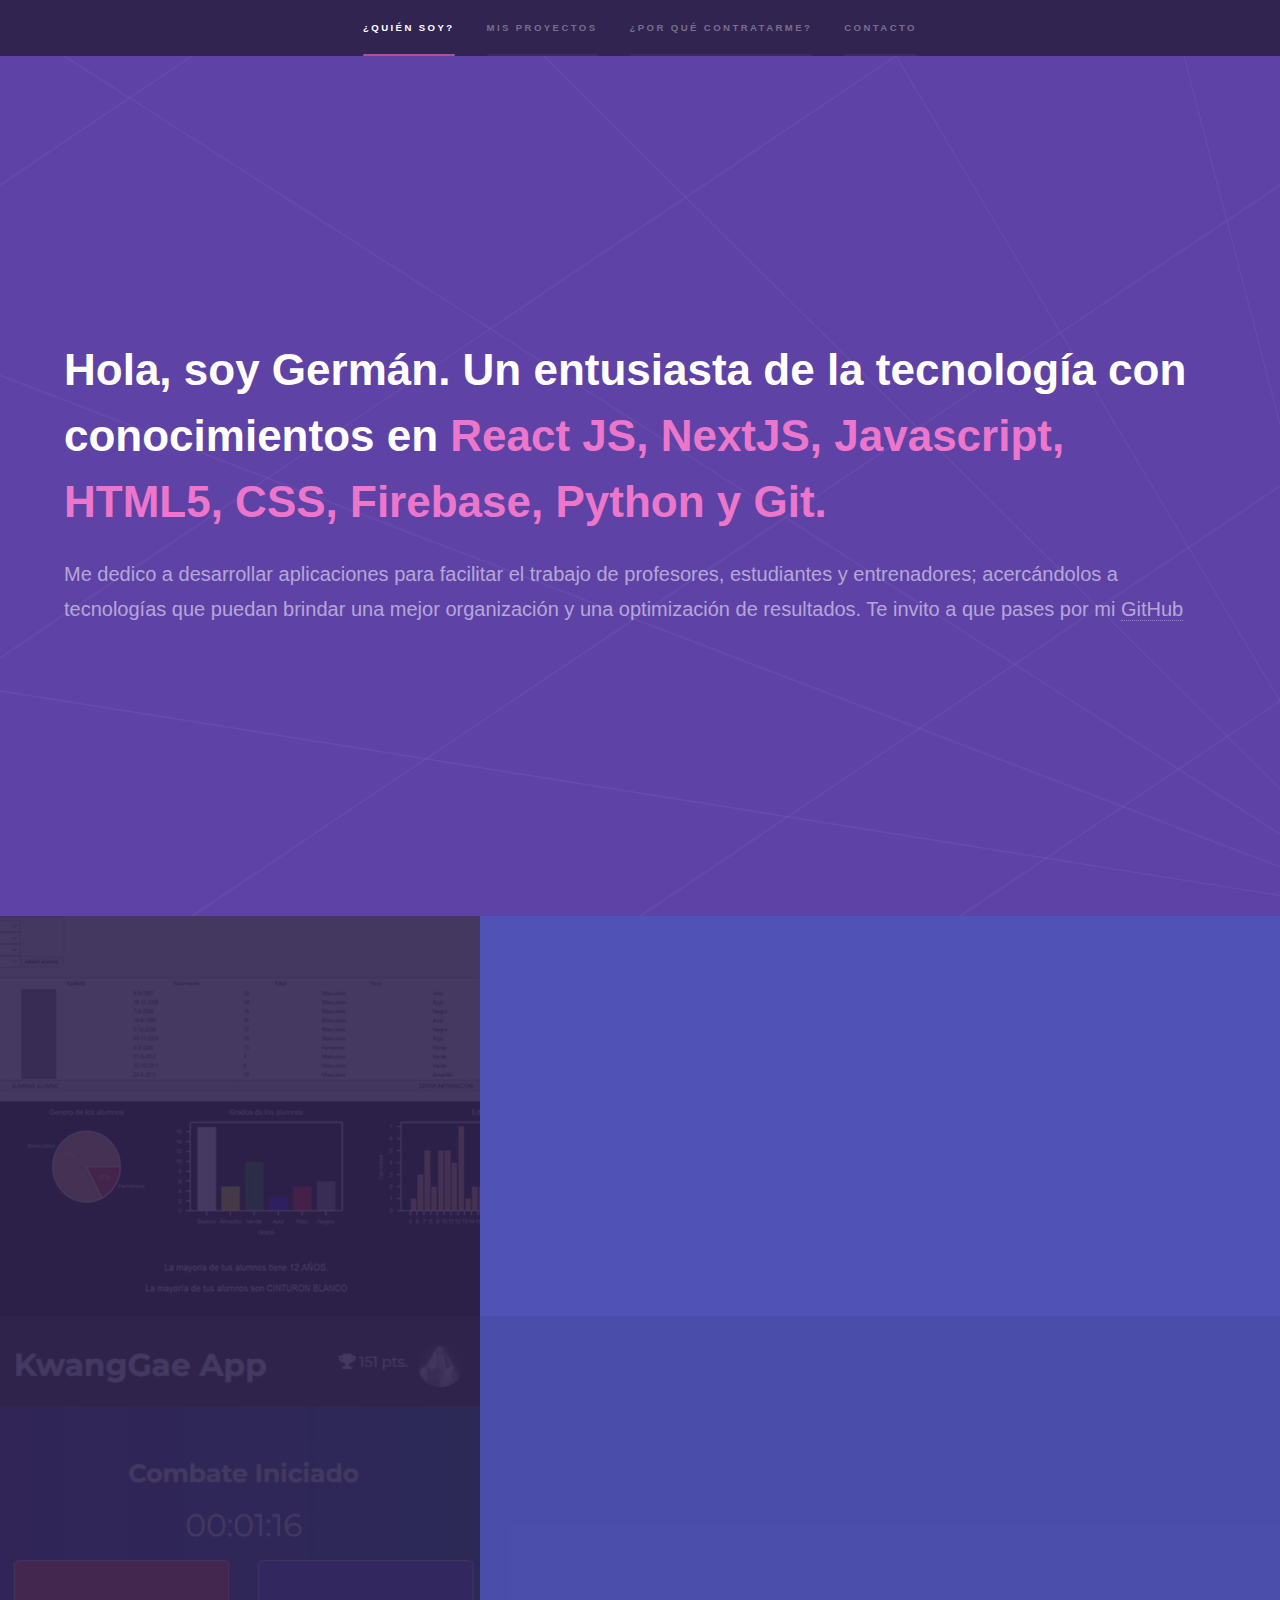
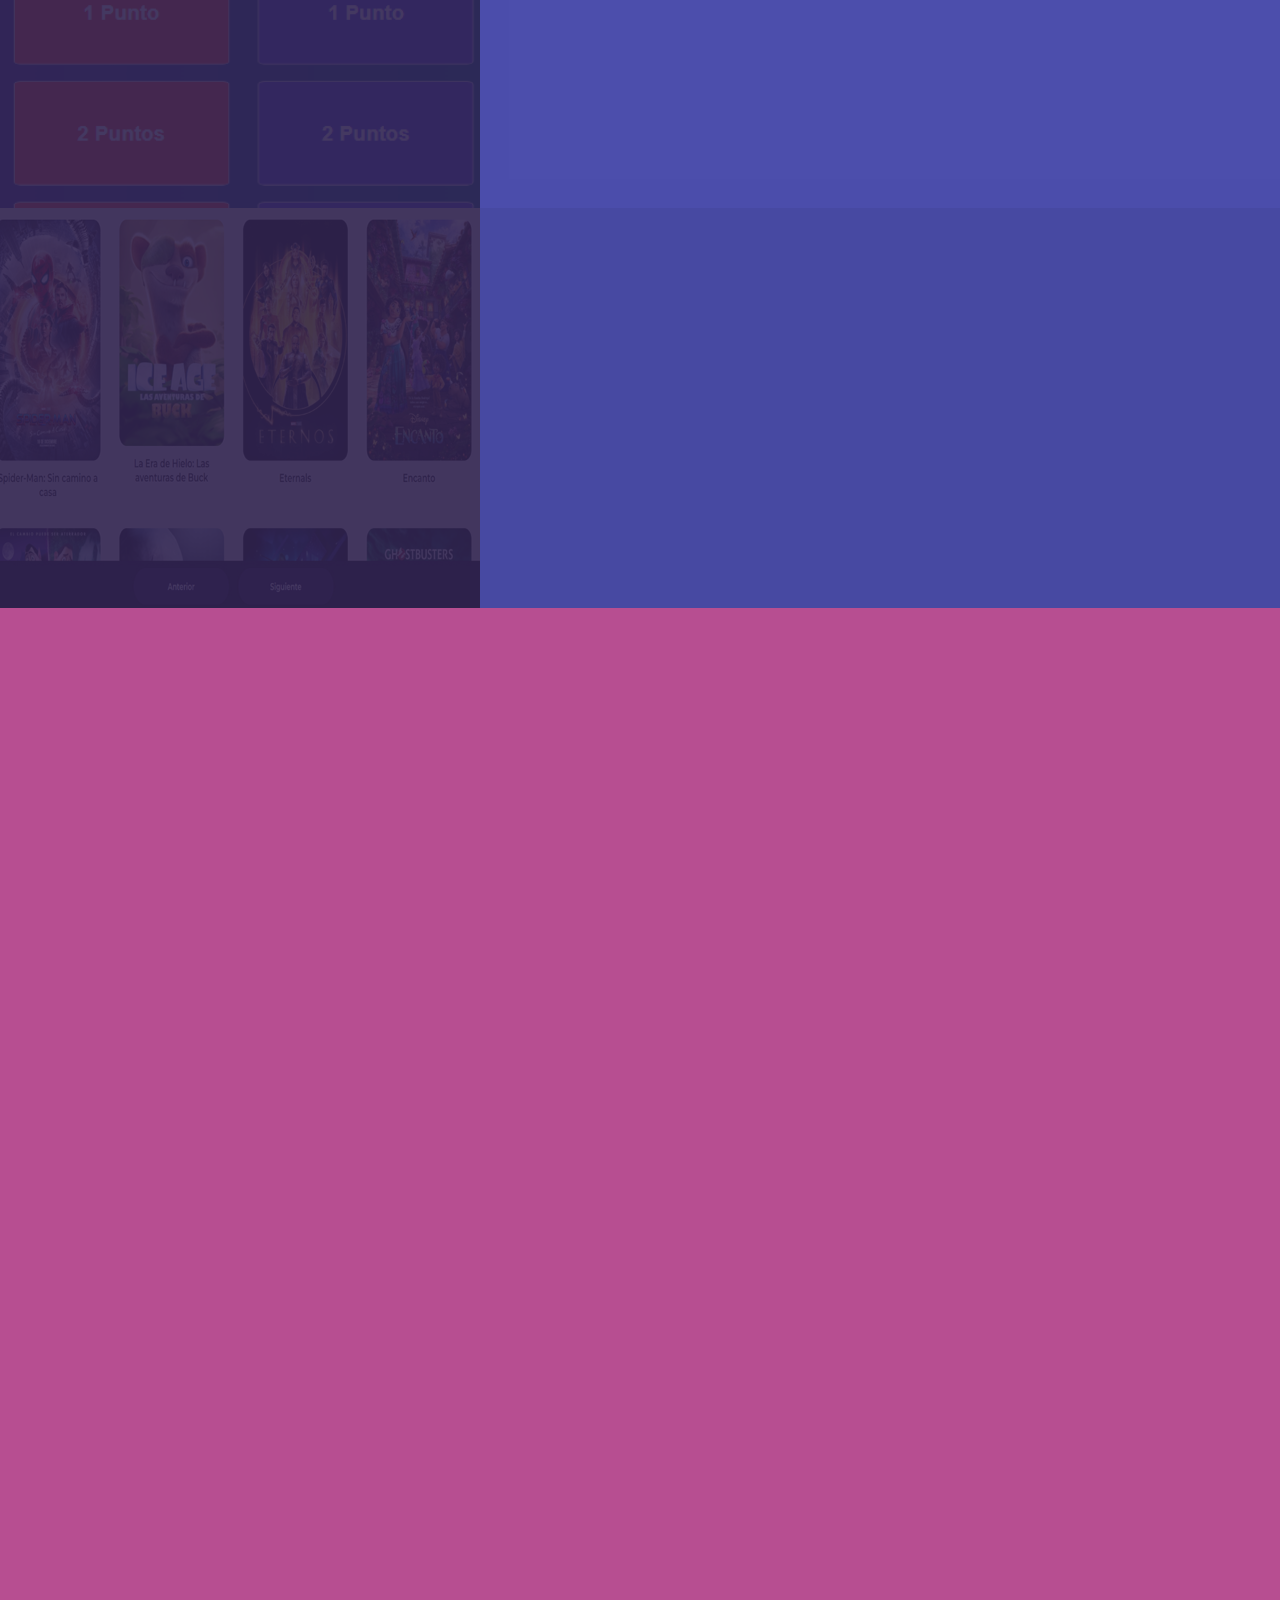
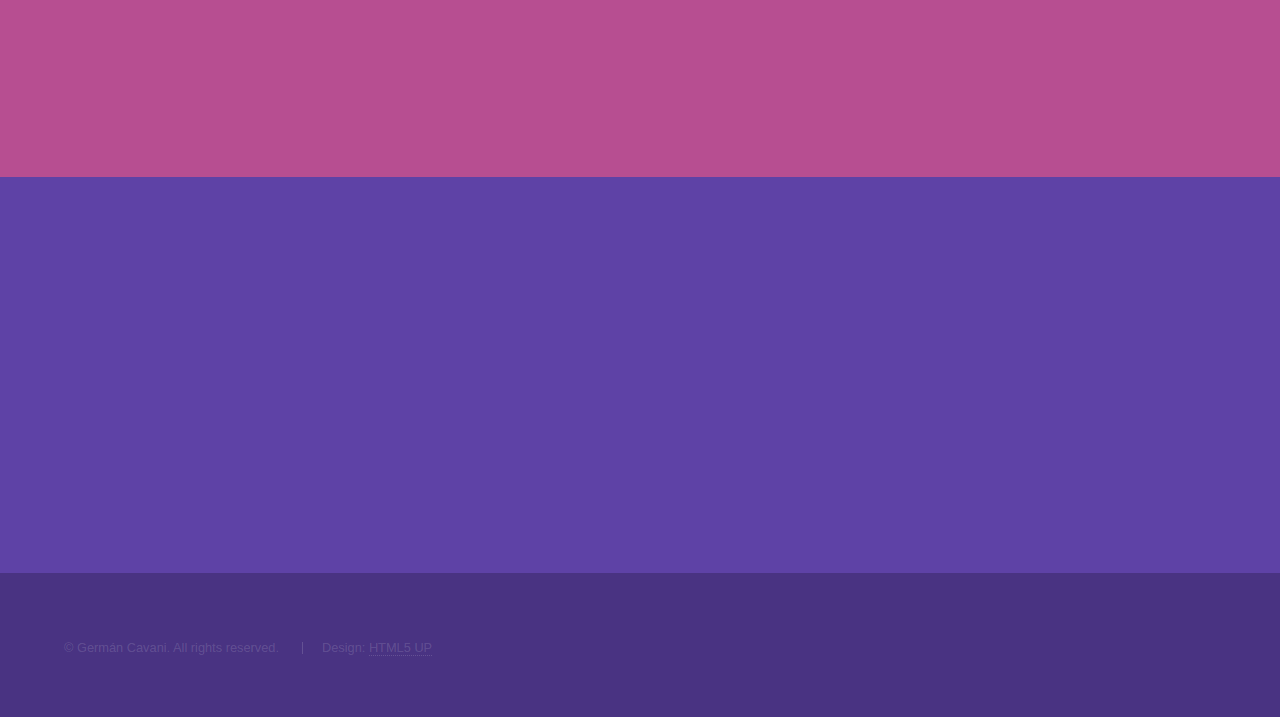
<file: index.html>
<!DOCTYPE HTML>
<!--
	Hyperspace by HTML5 UP
	html5up.net | @ajlkn
	Free for personal and commercial use under the CCA 3.0 license (html5up.net/license)
-->
<html>

<head>
	<title>Germán Cavani | Portafolio</title>
	<meta charset="utf-8" />
	<meta name="viewport" content="width=device-width, initial-scale=1, user-scalable=no" />
	<link rel="stylesheet" href="assets/css/main.css" />
	<noscript>
		<link rel="stylesheet" href="assets/css/noscript.css" />
	</noscript>
	<!-- Global site tag (gtag.js) - Google Analytics -->
	<script async src="https://www.googletagmanager.com/gtag/js?id=G-64Q87M0C63"></script>
	<script>
		window.dataLayer = window.dataLayer || [];
		function gtag() { dataLayer.push(arguments); }
		gtag('js', new Date());

		gtag('config', 'G-64Q87M0C63');
	</script>
</head>

<body class="is-preload">

	<!-- Sidebar -->
	<section id="sidebar">
		<div class="inner">
			<nav>
				<ul>
					<li><a href="#intro">¿Quién Soy?</a></li>
					<li><a href="#one">Mis proyectos</a></li>
					<li><a href="#two">¿Por qué contratarme?</a></li>
					<li><a href="#three">Contacto</a></li>
				</ul>
			</nav>
		</div>
	</section>

	<!-- Wrapper -->
	<div id="wrapper">

		<!-- Intro -->
		<section id="intro" class="wrapper style1 fullscreen fade-up">
			<div class="inner">
				<h1>Hola, soy Germán. Un entusiasta de la tecnología con conocimientos en <span
						style="color: #ec77ca">React JS, NextJS, Javascript, HTML5, CSS, Firebase, Python y Git.</span>
				</h1>
				<p>Me dedico a desarrollar aplicaciones para facilitar el trabajo de profesores, estudiantes y
					entrenadores; acercándolos a tecnologías que puedan brindar una mejor organización y una
					optimización de resultados. Te invito a que pases por mi <a
						href="https://jeffuy.github.io/">GitHub</a><br />
			</div>
		</section>

		<!-- One -->
		<section id="one" class="wrapper style2 spotlights">
			<section>
				<a href="lista-alumnos.html" class="image"><img src="images/pic01.jpg" alt=""
						data-position="center center" /></a>
				<div class="content">
					<div class="inner">
						<h2>Control de alumnos en escuelas de Artes Marciales</h2>
						<p>Interfaz gráfica creada en python utilizando las librerías Tkinter, Matplotlib, sqlite3 y
							pandas. En este proyecto los instructores pueden registrar a sus alumnos y tener varias
							estadísticas en tiempo real.</p>
						<ul class="actions">
							<li><a href="lista-alumnos.html" class="button">Ver</a></li>
						</ul>
					</div>
				</div>
			</section>
			<section>
				<a target="_blank" href="https://www.kwanggae.com" class="image"><img src="images/kwanggae.png"
						alt="" data-position="top center" /></a>
				<div class="content">
					<div class="inner">
						<h2>KwangGae App</h2>
						<p>Desarrollada en NextJS, esta aplicación tiene múltiples usos a la hora de enseñar artes
							marciales. Se puede puntuar enfrentamientos, crear desafíos para los alumnos y realizar
							juegos con los más chicos. A su vez genera cuestionarios para utilizar en los examenes. Ya
							se ha usado en cursos y competencias.</p>
						<p>
							En la última versión se incorporó el albúm de figuritas online utilizado para recompensar el trabajo en clase de los alumnos, que pueden coleccionarlas e intercambiarlas entre ellos. Para el backend se utilizó Firebase.
						</p>
						<ul class="actions">
							<li><a target="_blank" href="https://www.kwanggae.com" class="button">Ver app</a></li>
						</ul>
					</div>
				</div>
			</section>
			<section>
				<a target="_blank" href="https://jeffuy.github.io/popularmovies/" class="image"><img
						src="images/pic03.jpg" alt="" data-position="25% 25%" /></a>
				<div class="content">
					<div class="inner">
						<h2>Películas populares</h2>
						<p>Consumiendo la API de Movie Db, muestra la lista de las películas más populares del momento.
							Se actualiza diariamente. Hecha con JS, HTML5 y CSS</p>
						<ul class="actions">
							<li><a target="_blank" href="https://jeffuy.github.io/popularmovies/" class="button">Ver
									sitio</a></li>
						</ul>
					</div>
				</div>
			</section>
		</section>

		<!-- Two -->
		<section id="two" class="wrapper style3 fade-up">
			<div class="inner">
				<h2>¿Qué puedo aportar?</h2>
				<br>
				<div class="features">
					<section>
						<span class="icon major fa-gem"></span>
						<h3>Dedicación</h3>
						<br>
						<p>Desde hace más quince años dirijo una escuela de Taekwon-Do con más de 60 alumnos, algunos de
							ellos hoy instructores. Ayudámos a la formación de las personas y hemos logrado títulos
							nacionales, regionales, europeos y en el 2021 conseguimos, junto a un alumno, el primer
							título mundial de Taekwon-Do I.T.F. para Uruguay.</p>
					</section>
					<section>
						<span class="icon solid major fa-language"></span>
						<h3>Idiomas</h3>
						<br>
						<ul>
							<li>Español nativo</li>
							<li>Inglés avanzado - Dickens</li>
							<li>Italiano básico - Istituto Italiano di Cultura</li>
						</ul>
						<p>He trabajado como traductor en cursos internacionales y puesto a prueba mis conocimientos
							tanto en Italia como en Estados Unidos.</p>
					</section>
					<section>
						<span class="icon solid major fa-comments"></span>
						<h3>Comunicación</h3>
						<br>
						<p>He realizado el curso de oratoria en el Insitituto PalabrArt y dictado cursos para
							instructores y practicantes deportivos en Montevideo, Salto, Tacuarembó y San José. </p>
					</section>
					<section>
						<span class="icon solid major fa-users"></span>
						<h3>Trabajo en equipo</h3>
						<br>
						<p>Gracias a la participación en varios equipos de trabajo, puedo entender los roles de cada
							persona en un equipo y aportar para el logro de objetivos desde el rol que me corresponda.
						</p>
					</section>
					<section>
						<span class="icon solid major fa-book-open"></span>
						<h3>Blogs</h3>
						<br>
						<p>La pasión por los libros, especialmente sobre historia, me llevó a crear un blog para la
							difusión de estos contenidos. En él escribí como aficionado durante más de dos años, y
							continúo haciéndolo ocasionalmente. Pueden verlo haciendo <a target="_blank"
								href="https://www.gladiador.net/">click aquí.</a> </p>
					</section>
					<section>
						<span class="icon solid major fa-link"></span>
						<h3>Desarrollo constante</h3>
						<br>
						<p>Actualmente poseo conocimientos en Python, React JS, Css y HTML. Mi objetivo es continuar
							desarrollándome en las áreas de la tecnología y utilizar estas herramientas para ayudar a
							las personas, en especial en la educación.</p>
					</section>
				</div>
			</div>
		</section>

		<!-- Three -->
		<section id="three" class="wrapper style1 fade-up">
			<div class="inner">
				<h2>Contacto</h2>
				<p>Si crees que puedo ser de utilidad para tu empresa o quipo de trabajo puedes enviarme un mensaje, ya
					sea por alguna consulta o para coordinar una reunión.</p>

				<div class="split style2">
					<section>
						<ul class="contact">
							<li>
								<h3>País</h3>
								<span>Uruguay
								</span>
							</li>
							<li>
								<h3>Ciudad</h3>
								<span>Montevideo
								</span>
							</li>
					</section>
					<section>
						<ul class="contact">
							<li>
								<h3>Email</h3>
								<a href="mailto:jefffreelance3@gmail.com">gcavaniuy@gmail.com</a>
							</li>
							<li>
								<h3>Social</h3>
								<ul class="icons">
									<li><a target="_blank" href="https://www.facebook.com/jeffuy123/"
											class="icon brands fa-facebook-f"><span class="label">Facebook</span></a>
									</li>
									<li><a target="_blank" href="https://github.com/Jeffuy"
											class="icon brands fa-github"><span class="label">GitHub</span></a></li>
									<li><a target="_blank" href="https://www.linkedin.com/in/german-c-b0b371218/"
											class="icon brands fa-linkedin-in"><span class="label">LinkedIn</span></a>
									</li>
								</ul>
							</li>
						</ul>
					</section>
				</div>
			</div>
		</section>

	</div>

	<!-- Footer -->
	<footer id="footer" class="wrapper style1-alt">
		<div class="inner">
			<ul class="menu">
				<li>&copy; Germán Cavani. All rights reserved.</li>
				<li>Design: <a target="_blank" href="http://html5up.net">HTML5 UP</a></li>
			</ul>
		</div>
	</footer>

	<!-- Scripts -->
	<script src="assets/js/jquery.min.js"></script>
	<script src="assets/js/jquery.scrollex.min.js"></script>
	<script src="assets/js/jquery.scrolly.min.js"></script>
	<script src="assets/js/browser.min.js"></script>
	<script src="assets/js/breakpoints.min.js"></script>
	<script src="assets/js/util.js"></script>
	<script src="assets/js/main.js"></script>

</body>

</html>
</file>
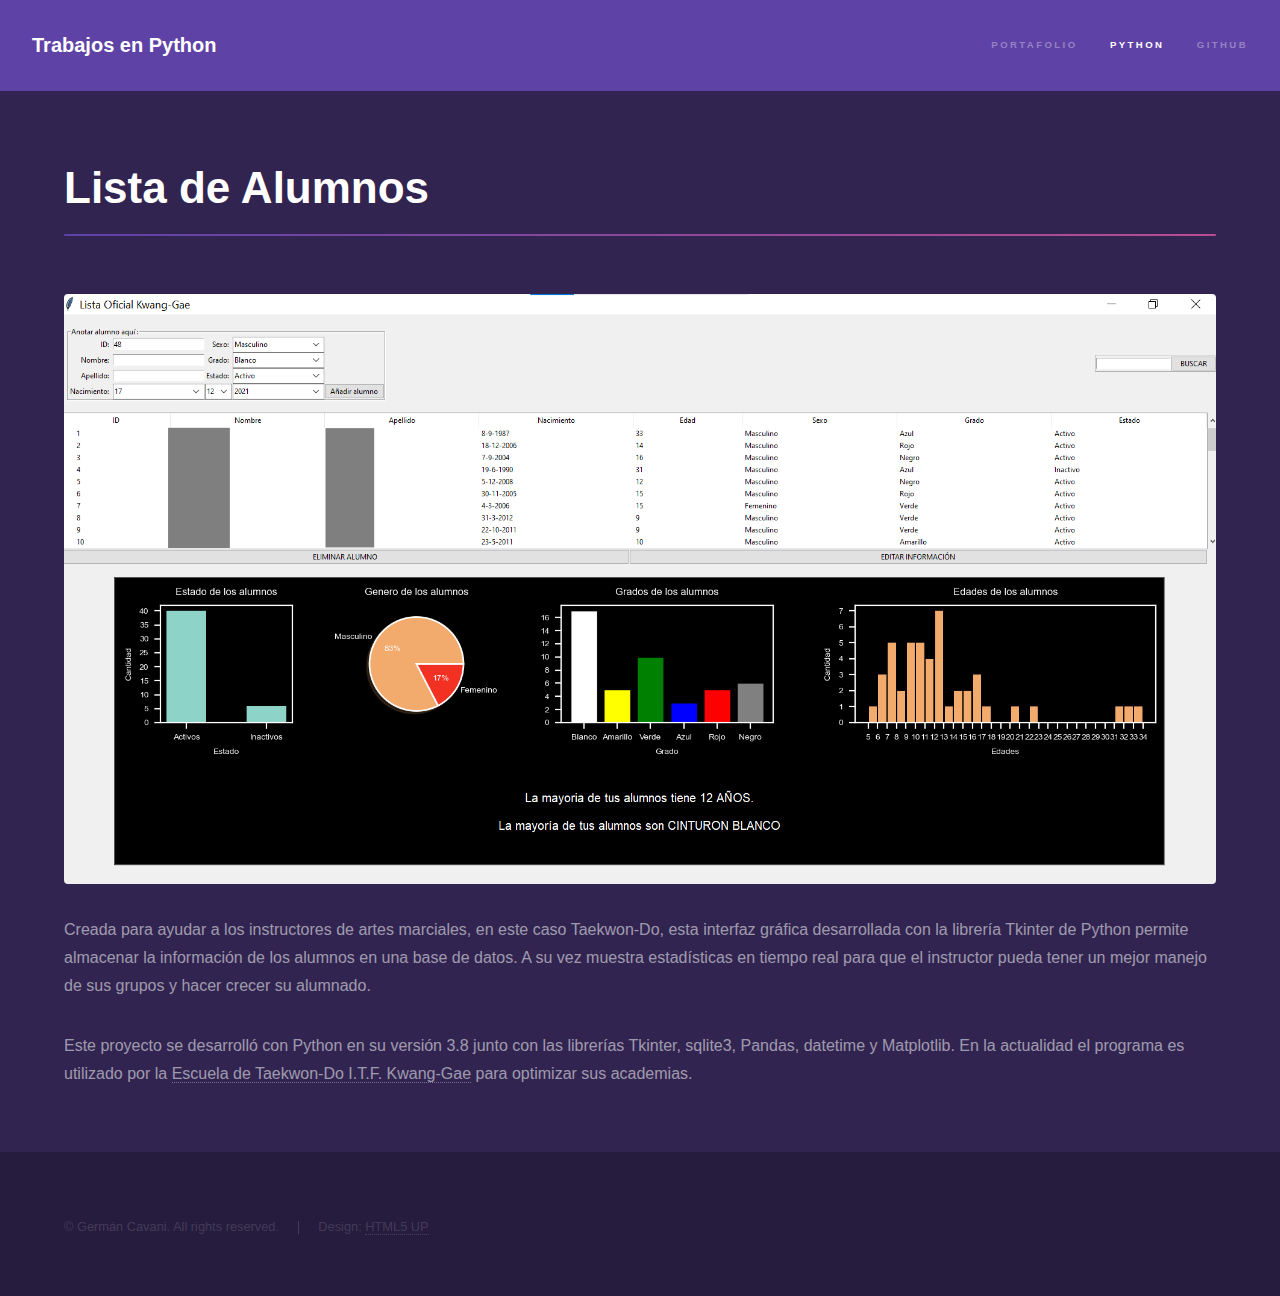
<file: lista-alumnos.html>
<!DOCTYPE HTML>
<!--
	Hyperspace by HTML5 UP
	html5up.net | @ajlkn
	Free for personal and commercial use under the CCA 3.0 license (html5up.net/license)
-->
<html>
	<head>
		<title>Lista de alumnos | Germán Cavani</title>
		<meta charset="utf-8" />
		<meta name="viewport" content="width=device-width, initial-scale=1, user-scalable=no" />
		<link rel="stylesheet" href="assets/css/main.css" />
		<noscript><link rel="stylesheet" href="assets/css/noscript.css" /></noscript>
	</head>
	<body class="is-preload">

		<!-- Header -->
			<header id="header">
				<a href="index.html" class="title">Trabajos en Python </a>
				<nav>
					<ul>
						<li><a href="index.html">Portafolio</a></li>
						<li><a href="lista-alumnos.html" class="active">Python</a></li>
						<li><a target="_blank" href="https://github.com/Jeffuy">Github</a></li>
					</ul>
				</nav>
			</header>

		<!-- Wrapper -->
			<div id="wrapper">

				<!-- Main -->
					<section id="main" class="wrapper">
						<div class="inner">
							<h1 class="major">Lista de Alumnos</h1>
							<span class="image fit"><img src="images/pic01.png" alt="" /></span>
							<p>Creada para ayudar a los instructores de artes marciales, en este caso Taekwon-Do, esta interfaz gráfica desarrollada con la librería Tkinter de Python permite almacenar la información de los alumnos en una base de datos. A su vez muestra estadísticas en tiempo real para que el instructor pueda tener un mejor manejo de sus grupos y hacer crecer su alumnado.
							</p>
							<p>Este proyecto se desarrolló con Python en su versión 3.8 junto con las librerías Tkinter, sqlite3, Pandas, datetime y Matplotlib. En la actualidad el programa es utilizado por la <a target="_blank" href="https://www.instagram.com/kwanggae/">Escuela de Taekwon-Do I.T.F. Kwang-Gae</a> para optimizar sus academias.</p>
						</div>
					</section>

			</div>

		<!-- Footer -->
			<footer id="footer" class="wrapper alt">
				<div class="inner">
					<ul class="menu">
						<li>&copy; Germán Cavani. All rights reserved.</li><li>Design: <a target="_blank" href="http://html5up.net">HTML5 UP</a></li>
					</ul>
				</div>
			</footer>

		<!-- Scripts -->
			<script src="assets/js/jquery.min.js"></script>
			<script src="assets/js/jquery.scrollex.min.js"></script>
			<script src="assets/js/jquery.scrolly.min.js"></script>
			<script src="assets/js/browser.min.js"></script>
			<script src="assets/js/breakpoints.min.js"></script>
			<script src="assets/js/util.js"></script>
			<script src="assets/js/main.js"></script>

	</body>
</html>
</file>
<file: assets/css/noscript.css>
/*
	Hyperspace by HTML5 UP
	html5up.net | @ajlkn
	Free for personal and commercial use under the CCA 3.0 license (html5up.net/license)
*/

/* Spotlights */

	.spotlights > section > .image:before {
		opacity: 0 !important;
	}

	.spotlights > section > .content > .inner {
		-moz-transform: none !important;
		-webkit-transform: none !important;
		-ms-transform: none !important;
		transform: none !important;
		opacity: 1 !important;
	}

/* Wrapper */

	.wrapper > .inner {
		opacity: 1 !important;
		-moz-transform: none !important;
		-webkit-transform: none !important;
		-ms-transform: none !important;
		transform: none !important;
	}

/* Sidebar */

	#sidebar > .inner {
		opacity: 1 !important;
	}

	#sidebar nav > ul > li {
		-moz-transform: none !important;
		-webkit-transform: none !important;
		-ms-transform: none !important;
		transform: none !important;
		opacity: 1 !important;
	}
</file>
<file: assets/css/main.css>
@import url(fontawesome-all.min.css);

/*
	Hyperspace by HTML5 UP
	html5up.net | @ajlkn
	Free for personal and commercial use under the CCA 3.0 license (html5up.net/license)
*/

html, body, div, span, applet, object,
iframe, h1, h2, h3, h4, h5, h6, p, blockquote,
pre, a, abbr, acronym, address, big, cite,
code, del, dfn, em, img, ins, kbd, q, s, samp,
small, strike, strong, sub, sup, tt, var, b,
u, i, center, dl, dt, dd, ol, ul, li, fieldset,
form, label, legend, table, caption, tbody,
tfoot, thead, tr, th, td, article, aside,
canvas, details, embed, figure, figcaption,
footer, header, hgroup, menu, nav, output, ruby,
section, summary, time, mark, audio, video {
	margin: 0;
	padding: 0;
	border: 0;
	font-size: 100%;
	font: inherit;
	vertical-align: baseline;}

article, aside, details, figcaption, figure,
footer, header, hgroup, menu, nav, section {
	display: block;}

body {
	line-height: 1;
}

ol, ul {
	list-style: none;
}

blockquote, q {
	quotes: none;
}

	blockquote:before, blockquote:after, q:before, q:after {
		content: '';
		content: none;
	}

table {
	border-collapse: collapse;
	border-spacing: 0;
}

body {
	-webkit-text-size-adjust: none;
}

mark {
	background-color: transparent;
	color: inherit;
}

input::-moz-focus-inner {
	border: 0;
	padding: 0;
}

input, select, textarea {
	-moz-appearance: none;
	-webkit-appearance: none;
	-ms-appearance: none;
	appearance: none;
}

/* Basic */

	@-ms-viewport {
		width: device-width;
	}

	body {
		-ms-overflow-style: scrollbar;
	}

	@media screen and (max-width: 480px) {

		html, body {
			min-width: 320px;
		}

	}

	html {
		box-sizing: border-box;
	}

	*, *:before, *:after {
		box-sizing: inherit;
	}

	body {
		background: #312450;
	}

		body.is-preload *, body.is-preload *:before, body.is-preload *:after {
			-moz-animation: none !important;
			-webkit-animation: none !important;
			-ms-animation: none !important;
			animation: none !important;
			-moz-transition: none !important;
			-webkit-transition: none !important;
			-ms-transition: none !important;
			transition: none !important;
		}

/* Type */

	body, input, select, textarea {
		color: rgba(255, 255, 255, 0.55);
		font-family: Arial, Helvetica, sans-serif;
		font-size: 16.5pt;
		font-weight: normal;
		line-height: 1.75;
	}

		@media screen and (max-width: 1680px) {

			body, input, select, textarea {
				font-size: 13pt;
			}

		}

		@media screen and (max-width: 1280px) {

			body, input, select, textarea {
				font-size: 12pt;
			}

		}

		@media screen and (max-width: 360px) {

			body, input, select, textarea {
				font-size: 11pt;
			}

		}

	a {
		-moz-transition: color 0.2s ease, border-bottom-color 0.2s ease;
		-webkit-transition: color 0.2s ease, border-bottom-color 0.2s ease;
		-ms-transition: color 0.2s ease, border-bottom-color 0.2s ease;
		transition: color 0.2s ease, border-bottom-color 0.2s ease;
		border-bottom: dotted 1px rgba(255, 255, 255, 0.35);
		color: inherit;
		text-decoration: none;
	}

		a:hover {
			border-bottom-color: transparent;
			color: #ffffff;
		}

	strong, b {
		color: #ffffff;
		font-weight: bold;
	}

	em, i {
		font-style: italic;
	}

	p {
		margin: 0 0 2em 0;
	}

	h1, h2, h3, h4, h5, h6 {
		color: #ffffff;
		font-weight: bold;
		line-height: 1.5;
		margin: 0 0 0.5em 0;
	}

		h1 a, h2 a, h3 a, h4 a, h5 a, h6 a {
			color: inherit;
			text-decoration: none;
		}

	h1 {
		font-size: 2.75em;
	}

		h1.major {
			margin: 0 0 1.3em 0;
			position: relative;
			padding-bottom: 0.35em;
		}

			h1.major:after {
				background-image: -moz-linear-gradient(to right, #5e42a6, #b74e91);
				background-image: -webkit-linear-gradient(to right, #5e42a6, #b74e91);
				background-image: -ms-linear-gradient(to right, #5e42a6, #b74e91);
				background-image: linear-gradient(to right, #5e42a6, #b74e91);
				-moz-transition: max-width 0.2s ease;
				-webkit-transition: max-width 0.2s ease;
				-ms-transition: max-width 0.2s ease;
				transition: max-width 0.2s ease;
				border-radius: 0.2em;
				bottom: 0;
				content: '';
				height: 0.05em;
				position: absolute;
				right: 0;
				width: 100%;
			}

	h2 {
		font-size: 1.75em;
	}

	h3 {
		font-size: 1.1em;
	}

	h4 {
		font-size: 1em;
	}

	h5 {
		font-size: 0.8em;
	}

	h6 {
		font-size: 0.6em;
	}

	@media screen and (max-width: 736px) {

		h1 {
			font-size: 2em;
		}

		h2 {
			font-size: 1.25em;
		}

		h3 {
			font-size: 1em;
		}

		h4 {
			font-size: 0.8em;
		}

		h5 {
			font-size: 0.6em;
		}

		h6 {
			font-size: 0.6em;
		}

	}

	sub {
		font-size: 0.8em;
		position: relative;
		top: 0.5em;
	}

	sup {
		font-size: 0.8em;
		position: relative;
		top: -0.5em;
	}

	blockquote {
		border-left: solid 4px rgba(255, 255, 255, 0.15);
		font-style: italic;
		margin: 0 0 2em 0;
		padding: 0.5em 0 0.5em 2em;
	}

	code {
		background: rgba(255, 255, 255, 0.05);
		border-radius: 0.25em;
		border: solid 1px rgba(255, 255, 255, 0.15);
		font-family: "Courier New", monospace;
		font-size: 0.9em;
		margin: 0 0.25em;
		padding: 0.25em 0.65em;
	}

	pre {
		-webkit-overflow-scrolling: touch;
		font-family: "Courier New", monospace;
		font-size: 0.9em;
		margin: 0 0 2em 0;
	}

		pre code {
			display: block;
			line-height: 1.75em;
			padding: 1em 1.5em;
			overflow-x: auto;
		}

	hr {
		border: 0;
		border-bottom: solid 1px rgba(255, 255, 255, 0.15);
		margin: 2em 0;
	}

		hr.major {
			margin: 3em 0;
		}

	.align-left {
		text-align: left;
	}

	.align-center {
		text-align: center;
	}

	.align-right {
		text-align: right;
	}

/* Row */

	.row {
		display: flex;
		flex-wrap: wrap;
		box-sizing: border-box;
		align-items: stretch;
	}

		.row > * {
			box-sizing: border-box;
		}

		.row.gtr-uniform > * > :last-child {
			margin-bottom: 0;
		}

		.row.aln-left {
			justify-content: flex-start;
		}

		.row.aln-center {
			justify-content: center;
		}

		.row.aln-right {
			justify-content: flex-end;
		}

		.row.aln-top {
			align-items: flex-start;
		}

		.row.aln-middle {
			align-items: center;
		}

		.row.aln-bottom {
			align-items: flex-end;
		}

		.row > .imp {
			order: -1;
		}

		.row > .col-1 {
			width: 8.33333%;
		}

		.row > .off-1 {
			margin-left: 8.33333%;
		}

		.row > .col-2 {
			width: 16.66667%;
		}

		.row > .off-2 {
			margin-left: 16.66667%;
		}

		.row > .col-3 {
			width: 25%;
		}

		.row > .off-3 {
			margin-left: 25%;
		}

		.row > .col-4 {
			width: 33.33333%;
		}

		.row > .off-4 {
			margin-left: 33.33333%;
		}

		.row > .col-5 {
			width: 41.66667%;
		}

		.row > .off-5 {
			margin-left: 41.66667%;
		}

		.row > .col-6 {
			width: 50%;
		}

		.row > .off-6 {
			margin-left: 50%;
		}

		.row > .col-7 {
			width: 58.33333%;
		}

		.row > .off-7 {
			margin-left: 58.33333%;
		}

		.row > .col-8 {
			width: 66.66667%;
		}

		.row > .off-8 {
			margin-left: 66.66667%;
		}

		.row > .col-9 {
			width: 75%;
		}

		.row > .off-9 {
			margin-left: 75%;
		}

		.row > .col-10 {
			width: 83.33333%;
		}

		.row > .off-10 {
			margin-left: 83.33333%;
		}

		.row > .col-11 {
			width: 91.66667%;
		}

		.row > .off-11 {
			margin-left: 91.66667%;
		}

		.row > .col-12 {
			width: 100%;
		}

		.row > .off-12 {
			margin-left: 100%;
		}

		.row.gtr-0 {
			margin-top: 0;
			margin-left: 0em;
		}

			.row.gtr-0 > * {
				padding: 0 0 0 0em;
			}

			.row.gtr-0.gtr-uniform {
				margin-top: 0em;
			}

				.row.gtr-0.gtr-uniform > * {
					padding-top: 0em;
				}

		.row.gtr-25 {
			margin-top: 0;
			margin-left: -0.375em;
		}

			.row.gtr-25 > * {
				padding: 0 0 0 0.375em;
			}

			.row.gtr-25.gtr-uniform {
				margin-top: -0.375em;
			}

				.row.gtr-25.gtr-uniform > * {
					padding-top: 0.375em;
				}

		.row.gtr-50 {
			margin-top: 0;
			margin-left: -0.75em;
		}

			.row.gtr-50 > * {
				padding: 0 0 0 0.75em;
			}

			.row.gtr-50.gtr-uniform {
				margin-top: -0.75em;
			}

				.row.gtr-50.gtr-uniform > * {
					padding-top: 0.75em;
				}

		.row {
			margin-top: 0;
			margin-left: -1.5em;
		}

			.row > * {
				padding: 0 0 0 1.5em;
			}

			.row.gtr-uniform {
				margin-top: -1.5em;
			}

				.row.gtr-uniform > * {
					padding-top: 1.5em;
				}

		.row.gtr-150 {
			margin-top: 0;
			margin-left: -2.25em;
		}

			.row.gtr-150 > * {
				padding: 0 0 0 2.25em;
			}

			.row.gtr-150.gtr-uniform {
				margin-top: -2.25em;
			}

				.row.gtr-150.gtr-uniform > * {
					padding-top: 2.25em;
				}

		.row.gtr-200 {
			margin-top: 0;
			margin-left: -3em;
		}

			.row.gtr-200 > * {
				padding: 0 0 0 3em;
			}

			.row.gtr-200.gtr-uniform {
				margin-top: -3em;
			}

				.row.gtr-200.gtr-uniform > * {
					padding-top: 3em;
				}

		@media screen and (max-width: 1680px) {

			.row {
				display: flex;
				flex-wrap: wrap;
				box-sizing: border-box;
				align-items: stretch;
			}

				.row > * {
					box-sizing: border-box;
				}

				.row.gtr-uniform > * > :last-child {
					margin-bottom: 0;
				}

				.row.aln-left {
					justify-content: flex-start;
				}

				.row.aln-center {
					justify-content: center;
				}

				.row.aln-right {
					justify-content: flex-end;
				}

				.row.aln-top {
					align-items: flex-start;
				}

				.row.aln-middle {
					align-items: center;
				}

				.row.aln-bottom {
					align-items: flex-end;
				}

				.row > .imp-xlarge {
					order: -1;
				}

				.row > .col-1-xlarge {
					width: 8.33333%;
				}

				.row > .off-1-xlarge {
					margin-left: 8.33333%;
				}

				.row > .col-2-xlarge {
					width: 16.66667%;
				}

				.row > .off-2-xlarge {
					margin-left: 16.66667%;
				}

				.row > .col-3-xlarge {
					width: 25%;
				}

				.row > .off-3-xlarge {
					margin-left: 25%;
				}

				.row > .col-4-xlarge {
					width: 33.33333%;
				}

				.row > .off-4-xlarge {
					margin-left: 33.33333%;
				}

				.row > .col-5-xlarge {
					width: 41.66667%;
				}

				.row > .off-5-xlarge {
					margin-left: 41.66667%;
				}

				.row > .col-6-xlarge {
					width: 50%;
				}

				.row > .off-6-xlarge {
					margin-left: 50%;
				}

				.row > .col-7-xlarge {
					width: 58.33333%;
				}

				.row > .off-7-xlarge {
					margin-left: 58.33333%;
				}

				.row > .col-8-xlarge {
					width: 66.66667%;
				}

				.row > .off-8-xlarge {
					margin-left: 66.66667%;
				}

				.row > .col-9-xlarge {
					width: 75%;
				}

				.row > .off-9-xlarge {
					margin-left: 75%;
				}

				.row > .col-10-xlarge {
					width: 83.33333%;
				}

				.row > .off-10-xlarge {
					margin-left: 83.33333%;
				}

				.row > .col-11-xlarge {
					width: 91.66667%;
				}

				.row > .off-11-xlarge {
					margin-left: 91.66667%;
				}

				.row > .col-12-xlarge {
					width: 100%;
				}

				.row > .off-12-xlarge {
					margin-left: 100%;
				}

				.row.gtr-0 {
					margin-top: 0;
					margin-left: 0em;
				}

					.row.gtr-0 > * {
						padding: 0 0 0 0em;
					}

					.row.gtr-0.gtr-uniform {
						margin-top: 0em;
					}

						.row.gtr-0.gtr-uniform > * {
							padding-top: 0em;
						}

				.row.gtr-25 {
					margin-top: 0;
					margin-left: -0.375em;
				}

					.row.gtr-25 > * {
						padding: 0 0 0 0.375em;
					}

					.row.gtr-25.gtr-uniform {
						margin-top: -0.375em;
					}

						.row.gtr-25.gtr-uniform > * {
							padding-top: 0.375em;
						}

				.row.gtr-50 {
					margin-top: 0;
					margin-left: -0.75em;
				}

					.row.gtr-50 > * {
						padding: 0 0 0 0.75em;
					}

					.row.gtr-50.gtr-uniform {
						margin-top: -0.75em;
					}

						.row.gtr-50.gtr-uniform > * {
							padding-top: 0.75em;
						}

				.row {
					margin-top: 0;
					margin-left: -1.5em;
				}

					.row > * {
						padding: 0 0 0 1.5em;
					}

					.row.gtr-uniform {
						margin-top: -1.5em;
					}

						.row.gtr-uniform > * {
							padding-top: 1.5em;
						}

				.row.gtr-150 {
					margin-top: 0;
					margin-left: -2.25em;
				}

					.row.gtr-150 > * {
						padding: 0 0 0 2.25em;
					}

					.row.gtr-150.gtr-uniform {
						margin-top: -2.25em;
					}

						.row.gtr-150.gtr-uniform > * {
							padding-top: 2.25em;
						}

				.row.gtr-200 {
					margin-top: 0;
					margin-left: -3em;
				}

					.row.gtr-200 > * {
						padding: 0 0 0 3em;
					}

					.row.gtr-200.gtr-uniform {
						margin-top: -3em;
					}

						.row.gtr-200.gtr-uniform > * {
							padding-top: 3em;
						}

		}

		@media screen and (max-width: 1280px) {

			.row {
				display: flex;
				flex-wrap: wrap;
				box-sizing: border-box;
				align-items: stretch;
			}

				.row > * {
					box-sizing: border-box;
				}

				.row.gtr-uniform > * > :last-child {
					margin-bottom: 0;
				}

				.row.aln-left {
					justify-content: flex-start;
				}

				.row.aln-center {
					justify-content: center;
				}

				.row.aln-right {
					justify-content: flex-end;
				}

				.row.aln-top {
					align-items: flex-start;
				}

				.row.aln-middle {
					align-items: center;
				}

				.row.aln-bottom {
					align-items: flex-end;
				}

				.row > .imp-large {
					order: -1;
				}

				.row > .col-1-large {
					width: 8.33333%;
				}

				.row > .off-1-large {
					margin-left: 8.33333%;
				}

				.row > .col-2-large {
					width: 16.66667%;
				}

				.row > .off-2-large {
					margin-left: 16.66667%;
				}

				.row > .col-3-large {
					width: 25%;
				}

				.row > .off-3-large {
					margin-left: 25%;
				}

				.row > .col-4-large {
					width: 33.33333%;
				}

				.row > .off-4-large {
					margin-left: 33.33333%;
				}

				.row > .col-5-large {
					width: 41.66667%;
				}

				.row > .off-5-large {
					margin-left: 41.66667%;
				}

				.row > .col-6-large {
					width: 50%;
				}

				.row > .off-6-large {
					margin-left: 50%;
				}

				.row > .col-7-large {
					width: 58.33333%;
				}

				.row > .off-7-large {
					margin-left: 58.33333%;
				}

				.row > .col-8-large {
					width: 66.66667%;
				}

				.row > .off-8-large {
					margin-left: 66.66667%;
				}

				.row > .col-9-large {
					width: 75%;
				}

				.row > .off-9-large {
					margin-left: 75%;
				}

				.row > .col-10-large {
					width: 83.33333%;
				}

				.row > .off-10-large {
					margin-left: 83.33333%;
				}

				.row > .col-11-large {
					width: 91.66667%;
				}

				.row > .off-11-large {
					margin-left: 91.66667%;
				}

				.row > .col-12-large {
					width: 100%;
				}

				.row > .off-12-large {
					margin-left: 100%;
				}

				.row.gtr-0 {
					margin-top: 0;
					margin-left: 0em;
				}

					.row.gtr-0 > * {
						padding: 0 0 0 0em;
					}

					.row.gtr-0.gtr-uniform {
						margin-top: 0em;
					}

						.row.gtr-0.gtr-uniform > * {
							padding-top: 0em;
						}

				.row.gtr-25 {
					margin-top: 0;
					margin-left: -0.375em;
				}

					.row.gtr-25 > * {
						padding: 0 0 0 0.375em;
					}

					.row.gtr-25.gtr-uniform {
						margin-top: -0.375em;
					}

						.row.gtr-25.gtr-uniform > * {
							padding-top: 0.375em;
						}

				.row.gtr-50 {
					margin-top: 0;
					margin-left: -0.75em;
				}

					.row.gtr-50 > * {
						padding: 0 0 0 0.75em;
					}

					.row.gtr-50.gtr-uniform {
						margin-top: -0.75em;
					}

						.row.gtr-50.gtr-uniform > * {
							padding-top: 0.75em;
						}

				.row {
					margin-top: 0;
					margin-left: -1.5em;
				}

					.row > * {
						padding: 0 0 0 1.5em;
					}

					.row.gtr-uniform {
						margin-top: -1.5em;
					}

						.row.gtr-uniform > * {
							padding-top: 1.5em;
						}

				.row.gtr-150 {
					margin-top: 0;
					margin-left: -2.25em;
				}

					.row.gtr-150 > * {
						padding: 0 0 0 2.25em;
					}

					.row.gtr-150.gtr-uniform {
						margin-top: -2.25em;
					}

						.row.gtr-150.gtr-uniform > * {
							padding-top: 2.25em;
						}

				.row.gtr-200 {
					margin-top: 0;
					margin-left: -3em;
				}

					.row.gtr-200 > * {
						padding: 0 0 0 3em;
					}

					.row.gtr-200.gtr-uniform {
						margin-top: -3em;
					}

						.row.gtr-200.gtr-uniform > * {
							padding-top: 3em;
						}

		}

		@media screen and (max-width: 980px) {

			.row {
				display: flex;
				flex-wrap: wrap;
				box-sizing: border-box;
				align-items: stretch;
			}

				.row > * {
					box-sizing: border-box;
				}

				.row.gtr-uniform > * > :last-child {
					margin-bottom: 0;
				}

				.row.aln-left {
					justify-content: flex-start;
				}

				.row.aln-center {
					justify-content: center;
				}

				.row.aln-right {
					justify-content: flex-end;
				}

				.row.aln-top {
					align-items: flex-start;
				}

				.row.aln-middle {
					align-items: center;
				}

				.row.aln-bottom {
					align-items: flex-end;
				}

				.row > .imp-medium {
					order: -1;
				}

				.row > .col-1-medium {
					width: 8.33333%;
				}

				.row > .off-1-medium {
					margin-left: 8.33333%;
				}

				.row > .col-2-medium {
					width: 16.66667%;
				}

				.row > .off-2-medium {
					margin-left: 16.66667%;
				}

				.row > .col-3-medium {
					width: 25%;
				}

				.row > .off-3-medium {
					margin-left: 25%;
				}

				.row > .col-4-medium {
					width: 33.33333%;
				}

				.row > .off-4-medium {
					margin-left: 33.33333%;
				}

				.row > .col-5-medium {
					width: 41.66667%;
				}

				.row > .off-5-medium {
					margin-left: 41.66667%;
				}

				.row > .col-6-medium {
					width: 50%;
				}

				.row > .off-6-medium {
					margin-left: 50%;
				}

				.row > .col-7-medium {
					width: 58.33333%;
				}

				.row > .off-7-medium {
					margin-left: 58.33333%;
				}

				.row > .col-8-medium {
					width: 66.66667%;
				}

				.row > .off-8-medium {
					margin-left: 66.66667%;
				}

				.row > .col-9-medium {
					width: 75%;
				}

				.row > .off-9-medium {
					margin-left: 75%;
				}

				.row > .col-10-medium {
					width: 83.33333%;
				}

				.row > .off-10-medium {
					margin-left: 83.33333%;
				}

				.row > .col-11-medium {
					width: 91.66667%;
				}

				.row > .off-11-medium {
					margin-left: 91.66667%;
				}

				.row > .col-12-medium {
					width: 100%;
				}

				.row > .off-12-medium {
					margin-left: 100%;
				}

				.row.gtr-0 {
					margin-top: 0;
					margin-left: 0em;
				}

					.row.gtr-0 > * {
						padding: 0 0 0 0em;
					}

					.row.gtr-0.gtr-uniform {
						margin-top: 0em;
					}

						.row.gtr-0.gtr-uniform > * {
							padding-top: 0em;
						}

				.row.gtr-25 {
					margin-top: 0;
					margin-left: -0.375em;
				}

					.row.gtr-25 > * {
						padding: 0 0 0 0.375em;
					}

					.row.gtr-25.gtr-uniform {
						margin-top: -0.375em;
					}

						.row.gtr-25.gtr-uniform > * {
							padding-top: 0.375em;
						}

				.row.gtr-50 {
					margin-top: 0;
					margin-left: -0.75em;
				}

					.row.gtr-50 > * {
						padding: 0 0 0 0.75em;
					}

					.row.gtr-50.gtr-uniform {
						margin-top: -0.75em;
					}

						.row.gtr-50.gtr-uniform > * {
							padding-top: 0.75em;
						}

				.row {
					margin-top: 0;
					margin-left: -1.5em;
				}

					.row > * {
						padding: 0 0 0 1.5em;
					}

					.row.gtr-uniform {
						margin-top: -1.5em;
					}

						.row.gtr-uniform > * {
							padding-top: 1.5em;
						}

				.row.gtr-150 {
					margin-top: 0;
					margin-left: -2.25em;
				}

					.row.gtr-150 > * {
						padding: 0 0 0 2.25em;
					}

					.row.gtr-150.gtr-uniform {
						margin-top: -2.25em;
					}

						.row.gtr-150.gtr-uniform > * {
							padding-top: 2.25em;
						}

				.row.gtr-200 {
					margin-top: 0;
					margin-left: -3em;
				}

					.row.gtr-200 > * {
						padding: 0 0 0 3em;
					}

					.row.gtr-200.gtr-uniform {
						margin-top: -3em;
					}

						.row.gtr-200.gtr-uniform > * {
							padding-top: 3em;
						}

		}

		@media screen and (max-width: 736px) {

			.row {
				display: flex;
				flex-wrap: wrap;
				box-sizing: border-box;
				align-items: stretch;
			}

				.row > * {
					box-sizing: border-box;
				}

				.row.gtr-uniform > * > :last-child {
					margin-bottom: 0;
				}

				.row.aln-left {
					justify-content: flex-start;
				}

				.row.aln-center {
					justify-content: center;
				}

				.row.aln-right {
					justify-content: flex-end;
				}

				.row.aln-top {
					align-items: flex-start;
				}

				.row.aln-middle {
					align-items: center;
				}

				.row.aln-bottom {
					align-items: flex-end;
				}

				.row > .imp-small {
					order: -1;
				}

				.row > .col-1-small {
					width: 8.33333%;
				}

				.row > .off-1-small {
					margin-left: 8.33333%;
				}

				.row > .col-2-small {
					width: 16.66667%;
				}

				.row > .off-2-small {
					margin-left: 16.66667%;
				}

				.row > .col-3-small {
					width: 25%;
				}

				.row > .off-3-small {
					margin-left: 25%;
				}

				.row > .col-4-small {
					width: 33.33333%;
				}

				.row > .off-4-small {
					margin-left: 33.33333%;
				}

				.row > .col-5-small {
					width: 41.66667%;
				}

				.row > .off-5-small {
					margin-left: 41.66667%;
				}

				.row > .col-6-small {
					width: 50%;
				}

				.row > .off-6-small {
					margin-left: 50%;
				}

				.row > .col-7-small {
					width: 58.33333%;
				}

				.row > .off-7-small {
					margin-left: 58.33333%;
				}

				.row > .col-8-small {
					width: 66.66667%;
				}

				.row > .off-8-small {
					margin-left: 66.66667%;
				}

				.row > .col-9-small {
					width: 75%;
				}

				.row > .off-9-small {
					margin-left: 75%;
				}

				.row > .col-10-small {
					width: 83.33333%;
				}

				.row > .off-10-small {
					margin-left: 83.33333%;
				}

				.row > .col-11-small {
					width: 91.66667%;
				}

				.row > .off-11-small {
					margin-left: 91.66667%;
				}

				.row > .col-12-small {
					width: 100%;
				}

				.row > .off-12-small {
					margin-left: 100%;
				}

				.row.gtr-0 {
					margin-top: 0;
					margin-left: 0em;
				}

					.row.gtr-0 > * {
						padding: 0 0 0 0em;
					}

					.row.gtr-0.gtr-uniform {
						margin-top: 0em;
					}

						.row.gtr-0.gtr-uniform > * {
							padding-top: 0em;
						}

				.row.gtr-25 {
					margin-top: 0;
					margin-left: -0.375em;
				}

					.row.gtr-25 > * {
						padding: 0 0 0 0.375em;
					}

					.row.gtr-25.gtr-uniform {
						margin-top: -0.375em;
					}

						.row.gtr-25.gtr-uniform > * {
							padding-top: 0.375em;
						}

				.row.gtr-50 {
					margin-top: 0;
					margin-left: -0.75em;
				}

					.row.gtr-50 > * {
						padding: 0 0 0 0.75em;
					}

					.row.gtr-50.gtr-uniform {
						margin-top: -0.75em;
					}

						.row.gtr-50.gtr-uniform > * {
							padding-top: 0.75em;
						}

				.row {
					margin-top: 0;
					margin-left: -1.5em;
				}

					.row > * {
						padding: 0 0 0 1.5em;
					}

					.row.gtr-uniform {
						margin-top: -1.5em;
					}

						.row.gtr-uniform > * {
							padding-top: 1.5em;
						}

				.row.gtr-150 {
					margin-top: 0;
					margin-left: -2.25em;
				}

					.row.gtr-150 > * {
						padding: 0 0 0 2.25em;
					}

					.row.gtr-150.gtr-uniform {
						margin-top: -2.25em;
					}

						.row.gtr-150.gtr-uniform > * {
							padding-top: 2.25em;
						}

				.row.gtr-200 {
					margin-top: 0;
					margin-left: -3em;
				}

					.row.gtr-200 > * {
						padding: 0 0 0 3em;
					}

					.row.gtr-200.gtr-uniform {
						margin-top: -3em;
					}

						.row.gtr-200.gtr-uniform > * {
							padding-top: 3em;
						}

		}

		@media screen and (max-width: 480px) {

			.row {
				display: flex;
				flex-wrap: wrap;
				box-sizing: border-box;
				align-items: stretch;
			}

				.row > * {
					box-sizing: border-box;
				}

				.row.gtr-uniform > * > :last-child {
					margin-bottom: 0;
				}

				.row.aln-left {
					justify-content: flex-start;
				}

				.row.aln-center {
					justify-content: center;
				}

				.row.aln-right {
					justify-content: flex-end;
				}

				.row.aln-top {
					align-items: flex-start;
				}

				.row.aln-middle {
					align-items: center;
				}

				.row.aln-bottom {
					align-items: flex-end;
				}

				.row > .imp-xsmall {
					order: -1;
				}

				.row > .col-1-xsmall {
					width: 8.33333%;
				}

				.row > .off-1-xsmall {
					margin-left: 8.33333%;
				}

				.row > .col-2-xsmall {
					width: 16.66667%;
				}

				.row > .off-2-xsmall {
					margin-left: 16.66667%;
				}

				.row > .col-3-xsmall {
					width: 25%;
				}

				.row > .off-3-xsmall {
					margin-left: 25%;
				}

				.row > .col-4-xsmall {
					width: 33.33333%;
				}

				.row > .off-4-xsmall {
					margin-left: 33.33333%;
				}

				.row > .col-5-xsmall {
					width: 41.66667%;
				}

				.row > .off-5-xsmall {
					margin-left: 41.66667%;
				}

				.row > .col-6-xsmall {
					width: 50%;
				}

				.row > .off-6-xsmall {
					margin-left: 50%;
				}

				.row > .col-7-xsmall {
					width: 58.33333%;
				}

				.row > .off-7-xsmall {
					margin-left: 58.33333%;
				}

				.row > .col-8-xsmall {
					width: 66.66667%;
				}

				.row > .off-8-xsmall {
					margin-left: 66.66667%;
				}

				.row > .col-9-xsmall {
					width: 75%;
				}

				.row > .off-9-xsmall {
					margin-left: 75%;
				}

				.row > .col-10-xsmall {
					width: 83.33333%;
				}

				.row > .off-10-xsmall {
					margin-left: 83.33333%;
				}

				.row > .col-11-xsmall {
					width: 91.66667%;
				}

				.row > .off-11-xsmall {
					margin-left: 91.66667%;
				}

				.row > .col-12-xsmall {
					width: 100%;
				}

				.row > .off-12-xsmall {
					margin-left: 100%;
				}

				.row.gtr-0 {
					margin-top: 0;
					margin-left: 0em;
				}

					.row.gtr-0 > * {
						padding: 0 0 0 0em;
					}

					.row.gtr-0.gtr-uniform {
						margin-top: 0em;
					}

						.row.gtr-0.gtr-uniform > * {
							padding-top: 0em;
						}

				.row.gtr-25 {
					margin-top: 0;
					margin-left: -0.375em;
				}

					.row.gtr-25 > * {
						padding: 0 0 0 0.375em;
					}

					.row.gtr-25.gtr-uniform {
						margin-top: -0.375em;
					}

						.row.gtr-25.gtr-uniform > * {
							padding-top: 0.375em;
						}

				.row.gtr-50 {
					margin-top: 0;
					margin-left: -0.75em;
				}

					.row.gtr-50 > * {
						padding: 0 0 0 0.75em;
					}

					.row.gtr-50.gtr-uniform {
						margin-top: -0.75em;
					}

						.row.gtr-50.gtr-uniform > * {
							padding-top: 0.75em;
						}

				.row {
					margin-top: 0;
					margin-left: -1.5em;
				}

					.row > * {
						padding: 0 0 0 1.5em;
					}

					.row.gtr-uniform {
						margin-top: -1.5em;
					}

						.row.gtr-uniform > * {
							padding-top: 1.5em;
						}

				.row.gtr-150 {
					margin-top: 0;
					margin-left: -2.25em;
				}

					.row.gtr-150 > * {
						padding: 0 0 0 2.25em;
					}

					.row.gtr-150.gtr-uniform {
						margin-top: -2.25em;
					}

						.row.gtr-150.gtr-uniform > * {
							padding-top: 2.25em;
						}

				.row.gtr-200 {
					margin-top: 0;
					margin-left: -3em;
				}

					.row.gtr-200 > * {
						padding: 0 0 0 3em;
					}

					.row.gtr-200.gtr-uniform {
						margin-top: -3em;
					}

						.row.gtr-200.gtr-uniform > * {
							padding-top: 3em;
						}

		}

/* Box */

	.box {
		border-radius: 0.25em;
		border: solid 1px rgba(255, 255, 255, 0.15);
		margin-bottom: 2em;
		padding: 1.5em;
	}

		.box > :last-child,
		.box > :last-child > :last-child,
		.box > :last-child > :last-child > :last-child {
			margin-bottom: 0;
		}

		.box.alt {
			border: 0;
			border-radius: 0;
			padding: 0;
		}

/* Button */

	input[type="submit"],
	input[type="reset"],
	input[type="button"],
	button,
	.button {
		-moz-appearance: none;
		-webkit-appearance: none;
		-ms-appearance: none;
		appearance: none;
		-moz-transition: border-color 0.2s ease;
		-webkit-transition: border-color 0.2s ease;
		-ms-transition: border-color 0.2s ease;
		transition: border-color 0.2s ease;
		background-color: transparent;
		border: solid 1px !important;
		border-color: rgba(255, 255, 255, 0.15) !important;
		border-radius: 3em;
		color: #ffffff !important;
		cursor: pointer;
		display: inline-block;
		font-size: 0.6em;
		font-weight: bold;
		height: calc(4.75em + 2px);
		letter-spacing: 0.25em;
		line-height: 4.75em;
		outline: 0;
		padding: 0 3.75em;
		position: relative;
		text-align: center;
		text-decoration: none;
		text-transform: uppercase;
		white-space: nowrap;
	}

		input[type="submit"]:after,
		input[type="reset"]:after,
		input[type="button"]:after,
		button:after,
		.button:after {
			-moz-transform: scale(0.25);
			-webkit-transform: scale(0.25);
			-ms-transform: scale(0.25);
			transform: scale(0.25);
			pointer-events: none;
			-moz-transition: opacity 0.2s ease, -moz-transform 0.2s ease;
			-webkit-transition: opacity 0.2s ease, -webkit-transform 0.2s ease;
			-ms-transition: opacity 0.2s ease, -ms-transform 0.2s ease;
			transition: opacity 0.2s ease, transform 0.2s ease;
			background: #ffffff;
			border-radius: 3em;
			content: '';
			height: 100%;
			left: 0;
			opacity: 0;
			position: absolute;
			top: 0;
			width: 100%;
		}

		input[type="submit"].icon:before,
		input[type="reset"].icon:before,
		input[type="button"].icon:before,
		button.icon:before,
		.button.icon:before {
			margin-right: 0.75em;
		}

		input[type="submit"].fit,
		input[type="reset"].fit,
		input[type="button"].fit,
		button.fit,
		.button.fit {
			width: 100%;
		}

		input[type="submit"].small,
		input[type="reset"].small,
		input[type="button"].small,
		button.small,
		.button.small {
			font-size: 0.4em;
		}

		input[type="submit"].large,
		input[type="reset"].large,
		input[type="button"].large,
		button.large,
		.button.large {
			font-size: 0.8em;
		}

		input[type="submit"].primary,
		input[type="reset"].primary,
		input[type="button"].primary,
		button.primary,
		.button.primary {
			background-color: #ffffff;
			color: #312450 !important;
		}

			input[type="submit"].primary:after,
			input[type="reset"].primary:after,
			input[type="button"].primary:after,
			button.primary:after,
			.button.primary:after {
				display: none;
			}

		input[type="submit"].disabled, input[type="submit"]:disabled,
		input[type="reset"].disabled,
		input[type="reset"]:disabled,
		input[type="button"].disabled,
		input[type="button"]:disabled,
		button.disabled,
		button:disabled,
		.button.disabled,
		.button:disabled {
			cursor: default;
			opacity: 0.5;
			pointer-events: none;
		}

		input[type="submit"]:hover,
		input[type="reset"]:hover,
		input[type="button"]:hover,
		button:hover,
		.button:hover {
			border-color: rgba(255, 255, 255, 0.55) !important;
		}

			input[type="submit"]:hover:after,
			input[type="reset"]:hover:after,
			input[type="button"]:hover:after,
			button:hover:after,
			.button:hover:after {
				opacity: 0.05;
				-moz-transform: scale(1);
				-webkit-transform: scale(1);
				-ms-transform: scale(1);
				transform: scale(1);
			}

			input[type="submit"]:hover:active,
			input[type="reset"]:hover:active,
			input[type="button"]:hover:active,
			button:hover:active,
			.button:hover:active {
				border-color: #ffffff !important;
			}

				input[type="submit"]:hover:active:after,
				input[type="reset"]:hover:active:after,
				input[type="button"]:hover:active:after,
				button:hover:active:after,
				.button:hover:active:after {
					opacity: 0.1;
				}

/* Features */

	.features {
		display: -moz-flex;
		display: -webkit-flex;
		display: -ms-flex;
		display: flex;
		-moz-flex-wrap: wrap;
		-webkit-flex-wrap: wrap;
		-ms-flex-wrap: wrap;
		flex-wrap: wrap;
		border-radius: 0.25em;
		border: solid 1px rgba(255, 255, 255, 0.15);
		background: rgba(255, 255, 255, 0.05);
		margin: 0 0 2em 0;
	}

		.features section {
			padding: 3.5em 3em 1em 7em ;
			width: 50%;
			border-top: solid 1px rgba(255, 255, 255, 0.15);
			position: relative;
		}

			.features section:nth-child(-n + 2) {
				border-top-width: 0;
			}

			.features section:nth-child(2n) {
				border-left: solid 1px rgba(255, 255, 255, 0.15);
			}

			.features section .icon {
				-moz-transition: opacity 0.5s ease, -moz-transform 0.5s ease;
				-webkit-transition: opacity 0.5s ease, -webkit-transform 0.5s ease;
				-ms-transition: opacity 0.5s ease, -ms-transform 0.5s ease;
				transition: opacity 0.5s ease, transform 0.5s ease;
				-moz-transition-delay: 1s;
				-webkit-transition-delay: 1s;
				-ms-transition-delay: 1s;
				transition-delay: 1s;
				-moz-transform: scale(1);
				-webkit-transform: scale(1);
				-ms-transform: scale(1);
				transform: scale(1);
				position: absolute;
				left: 3em;
				top: 3em;
				opacity: 1;
			}

			.features section:nth-child(1) .icon {
				-moz-transition-delay: 0.15s;
				-webkit-transition-delay: 0.15s;
				-ms-transition-delay: 0.15s;
				transition-delay: 0.15s;
			}

			.features section:nth-child(2) .icon {
				-moz-transition-delay: 0.3s;
				-webkit-transition-delay: 0.3s;
				-ms-transition-delay: 0.3s;
				transition-delay: 0.3s;
			}

			.features section:nth-child(3) .icon {
				-moz-transition-delay: 0.45s;
				-webkit-transition-delay: 0.45s;
				-ms-transition-delay: 0.45s;
				transition-delay: 0.45s;
			}

			.features section:nth-child(4) .icon {
				-moz-transition-delay: 0.6s;
				-webkit-transition-delay: 0.6s;
				-ms-transition-delay: 0.6s;
				transition-delay: 0.6s;
			}

			.features section:nth-child(5) .icon {
				-moz-transition-delay: 0.75s;
				-webkit-transition-delay: 0.75s;
				-ms-transition-delay: 0.75s;
				transition-delay: 0.75s;
			}

			.features section:nth-child(6) .icon {
				-moz-transition-delay: 0.9s;
				-webkit-transition-delay: 0.9s;
				-ms-transition-delay: 0.9s;
				transition-delay: 0.9s;
			}

			.features section:nth-child(7) .icon {
				-moz-transition-delay: 1.05s;
				-webkit-transition-delay: 1.05s;
				-ms-transition-delay: 1.05s;
				transition-delay: 1.05s;
			}

			.features section:nth-child(8) .icon {
				-moz-transition-delay: 1.2s;
				-webkit-transition-delay: 1.2s;
				-ms-transition-delay: 1.2s;
				transition-delay: 1.2s;
			}

			.features section:nth-child(9) .icon {
				-moz-transition-delay: 1.35s;
				-webkit-transition-delay: 1.35s;
				-ms-transition-delay: 1.35s;
				transition-delay: 1.35s;
			}

			.features section:nth-child(10) .icon {
				-moz-transition-delay: 1.5s;
				-webkit-transition-delay: 1.5s;
				-ms-transition-delay: 1.5s;
				transition-delay: 1.5s;
			}

			.features section:nth-child(11) .icon {
				-moz-transition-delay: 1.65s;
				-webkit-transition-delay: 1.65s;
				-ms-transition-delay: 1.65s;
				transition-delay: 1.65s;
			}

			.features section:nth-child(12) .icon {
				-moz-transition-delay: 1.8s;
				-webkit-transition-delay: 1.8s;
				-ms-transition-delay: 1.8s;
				transition-delay: 1.8s;
			}

			.features section:nth-child(13) .icon {
				-moz-transition-delay: 1.95s;
				-webkit-transition-delay: 1.95s;
				-ms-transition-delay: 1.95s;
				transition-delay: 1.95s;
			}

			.features section:nth-child(14) .icon {
				-moz-transition-delay: 2.1s;
				-webkit-transition-delay: 2.1s;
				-ms-transition-delay: 2.1s;
				transition-delay: 2.1s;
			}

			.features section:nth-child(15) .icon {
				-moz-transition-delay: 2.25s;
				-webkit-transition-delay: 2.25s;
				-ms-transition-delay: 2.25s;
				transition-delay: 2.25s;
			}

			.features section:nth-child(16) .icon {
				-moz-transition-delay: 2.4s;
				-webkit-transition-delay: 2.4s;
				-ms-transition-delay: 2.4s;
				transition-delay: 2.4s;
			}

			.features section:nth-child(17) .icon {
				-moz-transition-delay: 2.55s;
				-webkit-transition-delay: 2.55s;
				-ms-transition-delay: 2.55s;
				transition-delay: 2.55s;
			}

			.features section:nth-child(18) .icon {
				-moz-transition-delay: 2.7s;
				-webkit-transition-delay: 2.7s;
				-ms-transition-delay: 2.7s;
				transition-delay: 2.7s;
			}

			.features section:nth-child(19) .icon {
				-moz-transition-delay: 2.85s;
				-webkit-transition-delay: 2.85s;
				-ms-transition-delay: 2.85s;
				transition-delay: 2.85s;
			}

			.features section:nth-child(20) .icon {
				-moz-transition-delay: 3s;
				-webkit-transition-delay: 3s;
				-ms-transition-delay: 3s;
				transition-delay: 3s;
			}

		.features.inactive section .icon {
			-moz-transform: scale(0.5);
			-webkit-transform: scale(0.5);
			-ms-transform: scale(0.5);
			transform: scale(0.5);
			opacity: 0;
		}

		@media screen and (max-width: 980px) {

			.features {
				display: block;
			}

				.features section {
					border-top-width: 1px !important;
					border-left-width: 0 !important;
					width: 100%;
				}

					.features section:first-child {
						border-top-width: 0 !important;
					}

		}

		@media screen and (max-width: 736px) {

			.features section {
				padding: 2.5em 1.5em 0.1em 5.5em ;
			}

				.features section .icon {
					left: 1.5em;
					top: 2em;
				}

		}

		@media screen and (max-width: 480px) {

			.features section {
				padding: 2em 1.5em 0.1em 1.5em ;
			}

				.features section .icon {
					left: 0;
					position: relative;
					top: 0;
				}

		}

/* Form */

	form {
		margin: 0 0 2em 0;
	}

		form > :last-child {
			margin-bottom: 0;
		}

		form > .fields {
			display: -moz-flex;
			display: -webkit-flex;
			display: -ms-flex;
			display: flex;
			-moz-flex-wrap: wrap;
			-webkit-flex-wrap: wrap;
			-ms-flex-wrap: wrap;
			flex-wrap: wrap;
			width: calc(100% + 3em);
			margin: -1.5em 0 2em -1.5em;
		}

			form > .fields > .field {
				-moz-flex-grow: 0;
				-webkit-flex-grow: 0;
				-ms-flex-grow: 0;
				flex-grow: 0;
				-moz-flex-shrink: 0;
				-webkit-flex-shrink: 0;
				-ms-flex-shrink: 0;
				flex-shrink: 0;
				padding: 1.5em 0 0 1.5em;
				width: calc(100% - 1.5em);
			}

				form > .fields > .field.half {
					width: calc(50% - 0.75em);
				}

				form > .fields > .field.third {
					width: calc(100%/3 - 0.5em);
				}

				form > .fields > .field.quarter {
					width: calc(25% - 0.375em);
				}

		@media screen and (max-width: 480px) {

			form > .fields {
				width: calc(100% + 3em);
				margin: -1.5em 0 2em -1.5em;
			}

				form > .fields > .field {
					padding: 1.5em 0 0 1.5em;
					width: calc(100% - 1.5em);
				}

					form > .fields > .field.half {
						width: calc(100% - 1.5em);
					}

					form > .fields > .field.third {
						width: calc(100% - 1.5em);
					}

					form > .fields > .field.quarter {
						width: calc(100% - 1.5em);
					}

		}

	label {
		color: #ffffff;
		font-weight: bold;
		line-height: 1.5;
		margin: 0 0 0.7em 0;
		display: block;
		font-size: 1.1em;
	}

	input[type="text"],
	input[type="password"],
	input[type="email"],
	input[type="tel"],
	select,
	textarea {
		-moz-appearance: none;
		-webkit-appearance: none;
		-ms-appearance: none;
		appearance: none;
		background: rgba(255, 255, 255, 0.05);
		border-radius: 0.25em;
		border: none;
		border: solid 1px rgba(255, 255, 255, 0.15);
		color: inherit;
		display: block;
		outline: 0;
		padding: 0 1em;
		text-decoration: none;
		width: 100%;
	}

		input[type="text"]:invalid,
		input[type="password"]:invalid,
		input[type="email"]:invalid,
		input[type="tel"]:invalid,
		select:invalid,
		textarea:invalid {
			box-shadow: none;
		}

		input[type="text"]:focus,
		input[type="password"]:focus,
		input[type="email"]:focus,
		input[type="tel"]:focus,
		select:focus,
		textarea:focus {
			border-color: #ffffff;
			box-shadow: 0 0 0 1px #ffffff;
		}

	select {
		background-image: url("data:image/svg+xml;charset=utf8,%3Csvg xmlns='http://www.w3.org/2000/svg' width='40' height='40' preserveAspectRatio='none' viewBox='0 0 40 40'%3E%3Cpath d='M9.4,12.3l10.4,10.4l10.4-10.4c0.2-0.2,0.5-0.4,0.9-0.4c0.3,0,0.6,0.1,0.9,0.4l3.3,3.3c0.2,0.2,0.4,0.5,0.4,0.9 c0,0.4-0.1,0.6-0.4,0.9L20.7,31.9c-0.2,0.2-0.5,0.4-0.9,0.4c-0.3,0-0.6-0.1-0.9-0.4L4.3,17.3c-0.2-0.2-0.4-0.5-0.4-0.9 c0-0.4,0.1-0.6,0.4-0.9l3.3-3.3c0.2-0.2,0.5-0.4,0.9-0.4S9.1,12.1,9.4,12.3z' fill='rgba(255, 255, 255, 0.15)' /%3E%3C/svg%3E");
		background-size: 1.25rem;
		background-repeat: no-repeat;
		background-position: calc(100% - 1rem) center;
		height: 2.75em;
		padding-right: 2.75em;
		text-overflow: ellipsis;
	}

		select option {
			color: #ffffff;
			background: #312450;
		}

		select:focus::-ms-value {
			background-color: transparent;
		}

		select::-ms-expand {
			display: none;
		}

	input[type="text"],
	input[type="password"],
	input[type="email"],
	select {
		height: 2.75em;
	}

	textarea {
		padding: 0.75em 1em;
	}

		body.is-ie textarea {
			min-height: 10em;
		}

	input[type="checkbox"],
	input[type="radio"] {
		-moz-appearance: none;
		-webkit-appearance: none;
		-ms-appearance: none;
		appearance: none;
		display: block;
		float: left;
		margin-right: -2em;
		opacity: 0;
		width: 1em;
		z-index: -1;
	}

		input[type="checkbox"] + label,
		input[type="radio"] + label {
			text-decoration: none;
			color: rgba(255, 255, 255, 0.55);
			cursor: pointer;
			display: inline-block;
			font-size: 1em;
			font-weight: normal;
			padding-left: 2.4em;
			padding-right: 0.75em;
			position: relative;
		}

			input[type="checkbox"] + label:before,
			input[type="radio"] + label:before {
				-moz-osx-font-smoothing: grayscale;
				-webkit-font-smoothing: antialiased;
				display: inline-block;
				font-style: normal;
				font-variant: normal;
				text-rendering: auto;
				line-height: 1;
				text-transform: none !important;
				font-family: 'Font Awesome 5 Free';
				font-weight: 900;
			}

			input[type="checkbox"] + label:before,
			input[type="radio"] + label:before {
				background: rgba(255, 255, 255, 0.05);
				border-radius: 0.25em;
				border: solid 1px rgba(255, 255, 255, 0.15);
				content: '';
				display: inline-block;
				font-size: 0.8em;
				height: 2.0625em;
				left: 0;
				line-height: 2.0625em;
				position: absolute;
				text-align: center;
				top: 0;
				width: 2.0625em;
			}

		input[type="checkbox"]:checked + label:before,
		input[type="radio"]:checked + label:before {
			background: #ffffff;
			border-color: #ffffff;
			color: #b74e91;
			content: '\f00c';
		}

		input[type="checkbox"]:focus + label:before,
		input[type="radio"]:focus + label:before {
			border-color: #ffffff;
			box-shadow: 0 0 0 1px #ffffff;
		}

	input[type="checkbox"] + label:before {
		border-radius: 0.25em;
	}

	input[type="radio"] + label:before {
		border-radius: 100%;
	}

	::-webkit-input-placeholder {
		color: rgba(255, 255, 255, 0.35) !important;
		opacity: 1.0;
	}

	:-moz-placeholder {
		color: rgba(255, 255, 255, 0.35) !important;
		opacity: 1.0;
	}

	::-moz-placeholder {
		color: rgba(255, 255, 255, 0.35) !important;
		opacity: 1.0;
	}

	:-ms-input-placeholder {
		color: rgba(255, 255, 255, 0.35) !important;
		opacity: 1.0;
	}

/* Icon */

	.icon {
		text-decoration: none;
		border-bottom: none;
		position: relative;
	}

		.icon:before {
			-moz-osx-font-smoothing: grayscale;
			-webkit-font-smoothing: antialiased;
			display: inline-block;
			font-style: normal;
			font-variant: normal;
			text-rendering: auto;
			line-height: 1;
			text-transform: none !important;
			font-family: 'Font Awesome 5 Free';
			font-weight: 400;
		}

		.icon > .label {
			display: none;
		}

		.icon:before {
			line-height: inherit;
		}

		.icon.solid:before {
			font-weight: 900;
		}

		.icon.brands:before {
			font-family: 'Font Awesome 5 Brands';
		}

		.icon.major {
			width: 2.5em;
			height: 2.5em;
			display: block;
			background: #ffffff;
			border-radius: 100%;
			color: #312450;
			text-align: center;
			line-height: 2.5em;
			margin: 0 0 1.3em 0;
		}

			.icon.major:before {
				font-size: 1.25em;
			}

				.wrapper.style1 .icon.major:before {
					color: #5e42a6;
				}

				.wrapper.style1-alt .icon.major:before {
					color: #493382;
				}

				.wrapper.style2 .icon.major:before {
					color: #5052b5;
				}

				.wrapper.style2-alt .icon.major:before {
					color: #3e4094;
				}

				.wrapper.style3 .icon.major:before {
					color: #b74e91;
				}

				.wrapper.style3-alt .icon.major:before {
					color: #953d75;
				}

/* Image */

	.image {
		border-radius: 0.25em;
		border: 0;
		display: inline-block;
		position: relative;
	}

		.image img {
			border-radius: 0.25em;
			display: block;
		}

		.image.left, .image.right {
			max-width: 40%;
		}

			.image.left img, .image.right img {
				width: 100%;
			}

		.image.left {
			float: left;
			margin: 0 1.5em 1em 0;
			top: 0.25em;
		}

		.image.right {
			float: right;
			margin: 0 0 1em 1.5em;
			top: 0.25em;
		}

		.image.fit {
			display: block;
			margin: 0 0 2em 0;
			width: 100%;
		}

			.image.fit img {
				width: 100%;
			}

		.image.main {
			display: block;
			margin: 0 0 3em 0;
			width: 100%;
		}

			.image.main img {
				width: 100%;
			}

/* List */

	ol {
		list-style: decimal;
		margin: 0 0 2em 0;
		padding-left: 1.25em;
	}

		ol li {
			padding-left: 0.25em;
		}

	ul {
		list-style: disc;
		margin: 0 0 2em 0;
		padding-left: 1em;
	}

		ul li {
			padding-left: 0.5em;
		}

		ul.alt {
			list-style: none;
			padding-left: 0;
		}

			ul.alt li {
				border-top: solid 1px rgba(255, 255, 255, 0.15);
				padding: 0.5em 0;
			}

				ul.alt li:first-child {
					border-top: 0;
					padding-top: 0;
				}

	dl {
		margin: 0 0 2em 0;
	}

		dl dt {
			display: block;
			font-weight: bold;
			margin: 0 0 1em 0;
		}

		dl dd {
			margin-left: 2em;
		}

/* Actions */

	ul.actions {
		display: -moz-flex;
		display: -webkit-flex;
		display: -ms-flex;
		display: flex;
		cursor: default;
		list-style: none;
		margin-left: -1em;
		padding-left: 0;
	}

		ul.actions li {
			padding: 0 0 0 1em;
			vertical-align: middle;
		}

		ul.actions.special {
			-moz-justify-content: center;
			-webkit-justify-content: center;
			-ms-justify-content: center;
			justify-content: center;
			width: 100%;
			margin-left: 0;
		}

			ul.actions.special li:first-child {
				padding-left: 0;
			}

		ul.actions.stacked {
			-moz-flex-direction: column;
			-webkit-flex-direction: column;
			-ms-flex-direction: column;
			flex-direction: column;
			margin-left: 0;
		}

			ul.actions.stacked li {
				padding: 1.3em 0 0 0;
			}

				ul.actions.stacked li:first-child {
					padding-top: 0;
				}

		ul.actions.fit {
			width: calc(100% + 1em);
		}

			ul.actions.fit li {
				-moz-flex-grow: 1;
				-webkit-flex-grow: 1;
				-ms-flex-grow: 1;
				flex-grow: 1;
				-moz-flex-shrink: 1;
				-webkit-flex-shrink: 1;
				-ms-flex-shrink: 1;
				flex-shrink: 1;
				width: 100%;
			}

				ul.actions.fit li > * {
					width: 100%;
				}

			ul.actions.fit.stacked {
				width: 100%;
			}

		@media screen and (max-width: 480px) {

			ul.actions:not(.fixed) {
				-moz-flex-direction: column;
				-webkit-flex-direction: column;
				-ms-flex-direction: column;
				flex-direction: column;
				margin-left: 0;
				width: 100% !important;
			}

				ul.actions:not(.fixed) li {
					-moz-flex-grow: 1;
					-webkit-flex-grow: 1;
					-ms-flex-grow: 1;
					flex-grow: 1;
					-moz-flex-shrink: 1;
					-webkit-flex-shrink: 1;
					-ms-flex-shrink: 1;
					flex-shrink: 1;
					padding: 1em 0 0 0;
					text-align: center;
					width: 100%;
				}

					ul.actions:not(.fixed) li > * {
						width: 100%;
					}

					ul.actions:not(.fixed) li:first-child {
						padding-top: 0;
					}

					ul.actions:not(.fixed) li input[type="submit"],
					ul.actions:not(.fixed) li input[type="reset"],
					ul.actions:not(.fixed) li input[type="button"],
					ul.actions:not(.fixed) li button,
					ul.actions:not(.fixed) li .button {
						width: 100%;
					}

						ul.actions:not(.fixed) li input[type="submit"].icon:before,
						ul.actions:not(.fixed) li input[type="reset"].icon:before,
						ul.actions:not(.fixed) li input[type="button"].icon:before,
						ul.actions:not(.fixed) li button.icon:before,
						ul.actions:not(.fixed) li .button.icon:before {
							margin-left: -0.5rem;
						}

		}

/* Contact */

	ul.contact {
		list-style: none;
		padding: 0;
	}

		ul.contact > li {
			padding: 0;
			margin: 1.5em 0 0 0;
		}

			ul.contact > li:first-child {
				margin-top: 0;
			}

/* Icons */

	ul.icons {
		cursor: default;
		list-style: none;
		padding-left: 0;
	}

		ul.icons li {
			display: inline-block;
			padding: 0 0.75em 0 0;
		}

			ul.icons li:last-child {
				padding-right: 0;
			}

			ul.icons li > a, ul.icons li > span {
				border: 0;
			}

				ul.icons li > a .label, ul.icons li > span .label {
					display: none;
				}

/* Menu */

	ul.menu {
		list-style: none;
		padding: 0;
	}

		ul.menu > li {
			border-left: solid 1px rgba(255, 255, 255, 0.15);
			display: inline-block;
			line-height: 1;
			margin-left: 1.5em;
			padding: 0 0 0 1.5em;
		}

			ul.menu > li:first-child {
				border-left: 0;
				margin: 0;
				padding-left: 0;
			}

		@media screen and (max-width: 480px) {

			ul.menu > li {
				border-left: 0;
				display: block;
				line-height: inherit;
				margin: 0.5em 0 0 0;
				padding-left: 0;
			}

		}

/* Section/Article */

	section.special, article.special {
		text-align: center;
	}

	header p {
		color: rgba(255, 255, 255, 0.35);
		position: relative;
		margin: 0 0 1.5em 0;
	}

	header h2 + p {
		font-size: 1.25em;
		margin-top: -1em;
		line-height: 1.5em;
	}

	header h3 + p {
		font-size: 1.1em;
		margin-top: -0.8em;
		line-height: 1.5em;
	}

	header h4 + p,
	header h5 + p,
	header h6 + p {
		font-size: 0.9em;
		margin-top: -0.6em;
		line-height: 1.5em;
	}

/* Split */

	.split {
		display: -moz-flex;
		display: -webkit-flex;
		display: -ms-flex;
		display: flex;
	}

		.split > * {
			width: calc(50% - 2.5em);
		}

		.split > :nth-child(2n - 1) {
			padding-right: 2.5em;
			border-right: solid 1px rgba(255, 255, 255, 0.15);
		}

		.split > :nth-child(2n) {
			padding-left: 2.5em;
		}

		.split.style1 > :nth-child(2n - 1) {
			width: calc(66.66666% - 2.5em);
		}

		.split.style1 > :nth-child(2n) {
			width: calc(33.33333% - 2.5em);
		}

		@media screen and (max-width: 1680px) {

			.split > * {
				width: calc(50% - 2em);
			}

			.split > :nth-child(2n - 1) {
				padding-right: 2em;
			}

			.split > :nth-child(2n) {
				padding-left: 2em;
			}

			.split.style1 > :nth-child(2n - 1) {
				width: calc(66.66666% - 2em);
			}

			.split.style1 > :nth-child(2n) {
				width: calc(33.33333% - 2em);
			}

		}

		@media screen and (max-width: 980px) {

			.split {
				display: block;
			}

				.split > * {
					border-top: solid 1px rgba(255, 255, 255, 0.15);
					margin: 4em 0 0 0;
					padding: 4em 0 0 0;
					width: 100% !important;
				}

				.split > :nth-child(2n - 1) {
					border-right: 0;
					padding-right: 0;
				}

				.split > :nth-child(2n) {
					padding-left: 0;
				}

				.split > :first-child {
					border-top: 0;
					margin-top: 0;
					padding-top: 0;
				}

		}

		@media screen and (max-width: 736px) {

			.split > * {
				margin: 3em 0 0 0;
				padding: 3em 0 0 0;
			}

		}

/* Spotlights */

	.spotlights > section {
		display: -moz-flex;
		display: -webkit-flex;
		display: -ms-flex;
		display: flex;
		-moz-flex-direction: row;
		-webkit-flex-direction: row;
		-ms-flex-direction: row;
		flex-direction: row;
		min-height: 25em;
	}

		body.is-ie .spotlights > section {
			min-height: 0;
		}

		.spotlights > section > .image {
			background-position: center center;
			background-size: cover;
			border-radius: 0;
			display: block;
			position: relative;
			width: 30em;
		}

			.spotlights > section > .image img {
				border-radius: 0;
				display: block;
			}

			.spotlights > section > .image:before {
				-moz-transition: opacity 1s ease;
				-webkit-transition: opacity 1s ease;
				-ms-transition: opacity 1s ease;
				transition: opacity 1s ease;
				background: rgba(49, 36, 80, 0.9);
				content: '';
				display: block;
				height: 100%;
				left: 0;
				opacity: 0;
				position: absolute;
				top: 0;
				width: 100%;
			}

		.spotlights > section > .content {
			padding: 4em 5em 2em 5em ;
			display: -moz-flex;
			display: -webkit-flex;
			display: -ms-flex;
			display: flex;
			-moz-flex-direction: column;
			-webkit-flex-direction: column;
			-ms-flex-direction: column;
			flex-direction: column;
			-moz-justify-content: center;
			-webkit-justify-content: center;
			-ms-justify-content: center;
			justify-content: center;
			width: 50em;
			-ms-flex: 1;
		}

			.spotlights > section > .content > .inner {
				-moz-transform: translateX(0) translateY(0);
				-webkit-transform: translateX(0) translateY(0);
				-ms-transform: translateX(0) translateY(0);
				transform: translateX(0) translateY(0);
				-moz-transition: opacity 1s ease, -moz-transform 1s ease;
				-webkit-transition: opacity 1s ease, -webkit-transform 1s ease;
				-ms-transition: opacity 1s ease, -ms-transform 1s ease;
				transition: opacity 1s ease, transform 1s ease;
				opacity: 1;
			}

		.spotlights > section:nth-child(2) {
			background-color: rgba(0, 0, 0, 0.05);
		}

		.spotlights > section:nth-child(3) {
			background-color: rgba(0, 0, 0, 0.1);
		}

		.spotlights > section.inactive > .image:before,
		body.is-preload .spotlights > section > .image:before {
			opacity: 1;
		}

		.spotlights > section.inactive > .content > .inner,
		body.is-preload .spotlights > section > .content > .inner {
			-moz-transform: translateX(-1em);
			-webkit-transform: translateX(-1em);
			-ms-transform: translateX(-1em);
			transform: translateX(-1em);
			opacity: 0;
		}

		@media screen and (max-width: 1680px) {

			.spotlights > section > .content {
				padding: 4em 4em 2em 4em ;
			}

		}

		@media screen and (max-width: 980px) {

			.spotlights > section {
				display: block;
			}

				.spotlights > section > .image {
					width: 100%;
					height: 50vh;
				}

				.spotlights > section > .content {
					width: 100%;
				}

				.spotlights > section.inactive > .content > .inner,
				body.is-preload .spotlights > section > .content > .inner {
					-moz-transform: translateY(1em);
					-webkit-transform: translateY(1em);
					-ms-transform: translateY(1em);
					transform: translateY(1em);
				}

		}

		@media screen and (max-width: 736px) {

			.spotlights > section > .image {
				height: 50vh;
				min-height: 15em;
			}

			.spotlights > section > .content {
				padding: 3em 2em 1em 2em ;
			}

		}

/* Table */

	.table-wrapper {
		-webkit-overflow-scrolling: touch;
		overflow-x: auto;
	}

	table {
		margin: 0 0 2em 0;
		width: 100%;
	}

		table tbody tr {
			border: solid 1px rgba(255, 255, 255, 0.15);
			border-left: 0;
			border-right: 0;
		}

			table tbody tr:nth-child(2n + 1) {
				background-color: rgba(255, 255, 255, 0.05);
			}

		table td {
			padding: 0.75em 0.75em;
		}

		table th {
			color: #ffffff;
			font-size: 1em;
			font-weight: bold;
			padding: 0 0.75em 0.75em 0.75em;
			text-align: left;
		}

		table thead {
			border-bottom: solid 2px rgba(255, 255, 255, 0.15);
		}

		table tfoot {
			border-top: solid 2px rgba(255, 255, 255, 0.15);
		}

		table.alt {
			border-collapse: separate;
		}

			table.alt tbody tr td {
				border: solid 1px rgba(255, 255, 255, 0.15);
				border-left-width: 0;
				border-top-width: 0;
			}

				table.alt tbody tr td:first-child {
					border-left-width: 1px;
				}

			table.alt tbody tr:first-child td {
				border-top-width: 1px;
			}

			table.alt thead {
				border-bottom: 0;
			}

			table.alt tfoot {
				border-top: 0;
			}

/* Wrapper */

	.wrapper {
		position: relative;
	}

		.wrapper > .inner {
			padding: 5em 5em 3em 5em ;
			max-width: 100%;
			width: 75em;
		}

			@media screen and (max-width: 1680px) {

				.wrapper > .inner {
					padding: 4em 4em 2em 4em ;
				}

			}

			@media screen and (max-width: 1280px) {

				.wrapper > .inner {
					width: 100%;
				}

			}

			@media screen and (max-width: 736px) {

				.wrapper > .inner {
					padding: 3em 2em 1em 2em ;
				}

			}

		.wrapper.alt {
			background-color: #261c3e;
		}

		.wrapper.style1 {
			background-color: #5e42a6;
		}

		.wrapper.style1-alt {
			background-color: #493382;
		}

		.wrapper.style2 {
			background-color: #5052b5;
		}

		.wrapper.style2-alt {
			background-color: #3e4094;
		}

		.wrapper.style3 {
			background-color: #b74e91;
		}

		.wrapper.style3-alt {
			background-color: #953d75;
		}

		.wrapper.fullscreen {
			display: -moz-flex;
			display: -webkit-flex;
			display: -ms-flex;
			display: flex;
			-moz-flex-direction: column;
			-webkit-flex-direction: column;
			-ms-flex-direction: column;
			flex-direction: column;
			-moz-justify-content: center;
			-webkit-justify-content: center;
			-ms-justify-content: center;
			justify-content: center;
			min-height: 100vh;
		}

			body.is-ie .wrapper.fullscreen {
				height: 100vh;
			}

			@media screen and (max-width: 1280px) {

				.wrapper.fullscreen {
					min-height: calc(100vh - 2.5em);
				}

					body.is-ie .wrapper.fullscreen {
						height: calc(100vh - 2.5em);
					}

			}

			@media screen and (max-width: 736px) {

				.wrapper.fullscreen {
					padding: 2em 0;
					min-height: 0;
				}

					body.is-ie .wrapper.fullscreen {
						height: auto;
					}

			}

		.wrapper.fade-up > .inner {
			-moz-transform: translateY(0);
			-webkit-transform: translateY(0);
			-ms-transform: translateY(0);
			transform: translateY(0);
			-moz-transition: opacity 1s ease, -moz-transform 1s ease;
			-webkit-transition: opacity 1s ease, -webkit-transform 1s ease;
			-ms-transition: opacity 1s ease, -ms-transform 1s ease;
			transition: opacity 1s ease, transform 1s ease;
			opacity: 1.0;
		}

		.wrapper.fade-up.inactive > .inner,
		body.is-preload .wrapper.fade-up > .inner {
			opacity: 0;
			-moz-transform: translateY(1em);
			-webkit-transform: translateY(1em);
			-ms-transform: translateY(1em);
			transform: translateY(1em);
		}

		.wrapper.fade-down > .inner {
			-moz-transform: translateY(0);
			-webkit-transform: translateY(0);
			-ms-transform: translateY(0);
			transform: translateY(0);
			-moz-transition: opacity 1s ease, -moz-transform 1s ease;
			-webkit-transition: opacity 1s ease, -webkit-transform 1s ease;
			-ms-transition: opacity 1s ease, -ms-transform 1s ease;
			transition: opacity 1s ease, transform 1s ease;
			opacity: 1.0;
		}

		.wrapper.fade-down.inactive > .inner,
		body.is-preload .wrapper.fade-down > .inner {
			opacity: 0;
			-moz-transform: translateY(-1em);
			-webkit-transform: translateY(-1em);
			-ms-transform: translateY(-1em);
			transform: translateY(-1em);
		}

		.wrapper.fade > .inner {
			-moz-transition: opacity 1s ease;
			-webkit-transition: opacity 1s ease;
			-ms-transition: opacity 1s ease;
			transition: opacity 1s ease;
			opacity: 1.0;
		}

		.wrapper.fade.inactive > .inner,
		body.is-preload .wrapper.fade > .inner {
			opacity: 0;
		}

/* Header */

	#header {
		display: -moz-flex;
		display: -webkit-flex;
		display: -ms-flex;
		display: flex;
		background-color: #5e42a6;
		cursor: default;
		padding: 1.75em 2em;
	}

		#header > .title {
			border: 0;
			color: #ffffff;
			display: block;
			font-size: 1.25em;
			font-weight: bold;
		}

		#header > nav {
			-moz-flex: 1;
			-webkit-flex: 1;
			-ms-flex: 1;
			flex: 1;
			text-align: right;
		}

			#header > nav > ul {
				margin: 0;
				padding: 0;
			}

				#header > nav > ul > li {
					display: inline-block;
					margin-left: 1.75em;
					padding: 0;
					vertical-align: middle;
				}

					#header > nav > ul > li:first-child {
						margin-left: 0;
					}

					#header > nav > ul > li a {
						border: 0;
						color: rgba(255, 255, 255, 0.35);
						display: inline-block;
						font-size: 0.6em;
						font-weight: bold;
						letter-spacing: 0.25em;
						text-transform: uppercase;
					}

						#header > nav > ul > li a:hover {
							color: rgba(255, 255, 255, 0.55);
						}

						#header > nav > ul > li a.active {
							color: #ffffff;
						}

		@media screen and (max-width: 736px) {

			#header {
				padding: 1em 2em;
			}

		}

		@media screen and (max-width: 480px) {

			#header {
				display: block;
				padding: 0 2em;
				text-align: left;
			}

				#header .title {
					font-size: 1.25em;
					padding: 1em 0;
				}

				#header > nav {
					border-top: solid 1px rgba(255, 255, 255, 0.15);
					text-align: inherit;
				}

					#header > nav > ul > li {
						margin-left: 1.5em;
					}

						#header > nav > ul > li a {
							height: 6em;
							line-height: 6em;
						}

		}

/* Wrapper (main) */

	#sidebar + #wrapper {
		margin-left: 18em;
	}

		@media screen and (max-width: 1280px) {

			#sidebar + #wrapper {
				margin-left: 0;
				padding-top: 3.5em;
			}

		}

		@media screen and (max-width: 736px) {

			#sidebar + #wrapper {
				padding-top: 0;
			}

		}

	#header + #wrapper > .wrapper > .inner {
		margin: 0 auto;
	}

/* Footer */

	#sidebar + #wrapper + #footer {
		margin-left: 18em;
	}

		@media screen and (max-width: 1280px) {

			#sidebar + #wrapper + #footer {
				margin-left: 0;
			}

		}

	#footer > .inner a {
		border-bottom-color: rgba(255, 255, 255, 0.15);
	}

		#footer > .inner a:hover {
			border-bottom-color: transparent;
		}

	#footer > .inner .menu {
		font-size: 0.8em;
		color: rgba(255, 255, 255, 0.15);
	}

	#header + #wrapper + #footer > .inner {
		margin: 0 auto;
	}

/* Sidebar */

	#sidebar {
		padding: 2.5em 2.5em 0.5em 2.5em ;
		background: #312450;
		cursor: default;
		height: 100vh;
		left: 0;
		overflow-x: hidden;
		overflow-y: auto;
		position: fixed;
		text-align: right;
		top: 0;
		width: 18em;
		z-index: 10000;
	}

		#sidebar > .inner {
			display: -moz-flex;
			display: -webkit-flex;
			display: -ms-flex;
			display: flex;
			-moz-flex-direction: column;
			-webkit-flex-direction: column;
			-ms-flex-direction: column;
			flex-direction: column;
			-moz-justify-content: center;
			-webkit-justify-content: center;
			-ms-justify-content: center;
			justify-content: center;
			-moz-transform: translateY(0);
			-webkit-transform: translateY(0);
			-ms-transform: translateY(0);
			transform: translateY(0);
			-moz-transition: opacity 1s ease;
			-webkit-transition: opacity 1s ease;
			-ms-transition: opacity 1s ease;
			transition: opacity 1s ease;
			min-height: 100%;
			opacity: 1;
			width: 100%;
		}

			body.is-ie #sidebar > .inner {
				height: 100%;
			}

		#sidebar nav > ul {
			list-style: none;
			padding: 0;
		}

			#sidebar nav > ul > li {
				-moz-transform: translateY(0);
				-webkit-transform: translateY(0);
				-ms-transform: translateY(0);
				transform: translateY(0);
				-moz-transition: opacity 0.15s ease, -moz-transform 0.75s ease;
				-webkit-transition: opacity 0.15s ease, -webkit-transform 0.75s ease;
				-ms-transition: opacity 0.15s ease, -ms-transform 0.75s ease;
				transition: opacity 0.15s ease, transform 0.75s ease;
				margin: 1.5em 0 0 0;
				opacity: 1;
				padding: 0;
				position: relative;
			}

				#sidebar nav > ul > li:first-child {
					margin: 0;
				}

				#sidebar nav > ul > li:nth-child(1) {
					-moz-transition-delay: 0.45s;
					-webkit-transition-delay: 0.45s;
					-ms-transition-delay: 0.45s;
					transition-delay: 0.45s;
				}

				#sidebar nav > ul > li:nth-child(2) {
					-moz-transition-delay: 0.65s;
					-webkit-transition-delay: 0.65s;
					-ms-transition-delay: 0.65s;
					transition-delay: 0.65s;
				}

				#sidebar nav > ul > li:nth-child(3) {
					-moz-transition-delay: 0.85s;
					-webkit-transition-delay: 0.85s;
					-ms-transition-delay: 0.85s;
					transition-delay: 0.85s;
				}

				#sidebar nav > ul > li:nth-child(4) {
					-moz-transition-delay: 1.05s;
					-webkit-transition-delay: 1.05s;
					-ms-transition-delay: 1.05s;
					transition-delay: 1.05s;
				}

				#sidebar nav > ul > li:nth-child(5) {
					-moz-transition-delay: 1.25s;
					-webkit-transition-delay: 1.25s;
					-ms-transition-delay: 1.25s;
					transition-delay: 1.25s;
				}

				#sidebar nav > ul > li:nth-child(6) {
					-moz-transition-delay: 1.45s;
					-webkit-transition-delay: 1.45s;
					-ms-transition-delay: 1.45s;
					transition-delay: 1.45s;
				}

				#sidebar nav > ul > li:nth-child(7) {
					-moz-transition-delay: 1.65s;
					-webkit-transition-delay: 1.65s;
					-ms-transition-delay: 1.65s;
					transition-delay: 1.65s;
				}

				#sidebar nav > ul > li:nth-child(8) {
					-moz-transition-delay: 1.85s;
					-webkit-transition-delay: 1.85s;
					-ms-transition-delay: 1.85s;
					transition-delay: 1.85s;
				}

				#sidebar nav > ul > li:nth-child(9) {
					-moz-transition-delay: 2.05s;
					-webkit-transition-delay: 2.05s;
					-ms-transition-delay: 2.05s;
					transition-delay: 2.05s;
				}

				#sidebar nav > ul > li:nth-child(10) {
					-moz-transition-delay: 2.25s;
					-webkit-transition-delay: 2.25s;
					-ms-transition-delay: 2.25s;
					transition-delay: 2.25s;
				}

				#sidebar nav > ul > li:nth-child(11) {
					-moz-transition-delay: 2.45s;
					-webkit-transition-delay: 2.45s;
					-ms-transition-delay: 2.45s;
					transition-delay: 2.45s;
				}

				#sidebar nav > ul > li:nth-child(12) {
					-moz-transition-delay: 2.65s;
					-webkit-transition-delay: 2.65s;
					-ms-transition-delay: 2.65s;
					transition-delay: 2.65s;
				}

				#sidebar nav > ul > li:nth-child(13) {
					-moz-transition-delay: 2.85s;
					-webkit-transition-delay: 2.85s;
					-ms-transition-delay: 2.85s;
					transition-delay: 2.85s;
				}

				#sidebar nav > ul > li:nth-child(14) {
					-moz-transition-delay: 3.05s;
					-webkit-transition-delay: 3.05s;
					-ms-transition-delay: 3.05s;
					transition-delay: 3.05s;
				}

				#sidebar nav > ul > li:nth-child(15) {
					-moz-transition-delay: 3.25s;
					-webkit-transition-delay: 3.25s;
					-ms-transition-delay: 3.25s;
					transition-delay: 3.25s;
				}

				#sidebar nav > ul > li:nth-child(16) {
					-moz-transition-delay: 3.45s;
					-webkit-transition-delay: 3.45s;
					-ms-transition-delay: 3.45s;
					transition-delay: 3.45s;
				}

				#sidebar nav > ul > li:nth-child(17) {
					-moz-transition-delay: 3.65s;
					-webkit-transition-delay: 3.65s;
					-ms-transition-delay: 3.65s;
					transition-delay: 3.65s;
				}

				#sidebar nav > ul > li:nth-child(18) {
					-moz-transition-delay: 3.85s;
					-webkit-transition-delay: 3.85s;
					-ms-transition-delay: 3.85s;
					transition-delay: 3.85s;
				}

				#sidebar nav > ul > li:nth-child(19) {
					-moz-transition-delay: 4.05s;
					-webkit-transition-delay: 4.05s;
					-ms-transition-delay: 4.05s;
					transition-delay: 4.05s;
				}

				#sidebar nav > ul > li:nth-child(20) {
					-moz-transition-delay: 4.25s;
					-webkit-transition-delay: 4.25s;
					-ms-transition-delay: 4.25s;
					transition-delay: 4.25s;
				}

		#sidebar nav a {
			-moz-transition: color 0.2s ease;
			-webkit-transition: color 0.2s ease;
			-ms-transition: color 0.2s ease;
			transition: color 0.2s ease;
			border: 0;
			color: rgba(255, 255, 255, 0.35);
			display: block;
			font-size: 0.6em;
			font-weight: bold;
			letter-spacing: 0.25em;
			line-height: 1.75;
			outline: 0;
			padding: 1.35em 0;
			position: relative;
			text-decoration: none;
			text-transform: uppercase;
		}

			#sidebar nav a:before, #sidebar nav a:after {
				border-radius: 0.2em;
				bottom: 0;
				content: '';
				height: 0.2em;
				position: absolute;
				right: 0;
				width: 100%;
			}

			#sidebar nav a:before {
				background: #3c2c62;
			}

			#sidebar nav a:after {
				background-image: -moz-linear-gradient(to right, #5e42a6, #b74e91);
				background-image: -webkit-linear-gradient(to right, #5e42a6, #b74e91);
				background-image: -ms-linear-gradient(to right, #5e42a6, #b74e91);
				background-image: linear-gradient(to right, #5e42a6, #b74e91);
				-moz-transition: max-width 0.2s ease;
				-webkit-transition: max-width 0.2s ease;
				-ms-transition: max-width 0.2s ease;
				transition: max-width 0.2s ease;
				max-width: 0;
			}

			#sidebar nav a:hover {
				color: rgba(255, 255, 255, 0.55);
			}

			#sidebar nav a.active {
				color: #ffffff;
			}

				#sidebar nav a.active:after {
					max-width: 100%;
				}

		body.is-preload #sidebar > .inner {
			opacity: 0;
		}

		body.is-preload #sidebar nav ul li {
			-moz-transform: translateY(2em);
			-webkit-transform: translateY(2em);
			-ms-transform: translateY(2em);
			transform: translateY(2em);
			opacity: 0;
		}

		@media screen and (max-width: 1280px) {

			#sidebar {
				height: 3.5em;
				left: 0;
				line-height: 3.5em;
				overflow: hidden;
				padding: 0;
				text-align: center;
				top: 0;
				width: 100%;
			}

				#sidebar > .inner {
					-moz-flex-direction: row;
					-webkit-flex-direction: row;
					-ms-flex-direction: row;
					flex-direction: row;
					-moz-align-items: -moz-stretch;
					-webkit-align-items: -webkit-stretch;
					-ms-align-items: -ms-stretch;
					align-items: stretch;
					height: inherit;
					line-height: inherit;
				}

				#sidebar nav {
					height: inherit;
					line-height: inherit;
				}

					#sidebar nav ul {
						display: -moz-flex;
						display: -webkit-flex;
						display: -ms-flex;
						display: flex;
						height: inherit;
						line-height: inherit;
						margin: 0;
					}

						#sidebar nav ul li {
							display: block;
							height: inherit;
							line-height: inherit;
							margin: 0 0 0 2em;
							padding: 0;
						}

					#sidebar nav a {
						height: inherit;
						line-height: inherit;
						padding: 0;
					}

						#sidebar nav a:after {
							background-image: none;
							background-color: #b74e91;
						}

		}

		@media screen and (max-width: 736px) {

			#sidebar {
				display: none;
			}

		}

/* Intro */

	#intro {
		background-attachment: fixed;
		background-image: url("images/intro.svg");
		background-position: top right;
		background-repeat: no-repeat;
		background-size: 100% 100%;
	}

		#intro p {
			font-size: 1.25em;
		}

			@media screen and (max-width: 980px) {

				#intro p br {
					display: none;
				}

			}

			@media screen and (max-width: 736px) {

				#intro p {
					font-size: 1em;
				}

			}

		@media screen and (max-width: 1280px) {

			#intro {
				background-attachment: scroll;
			}

		}
</file>
